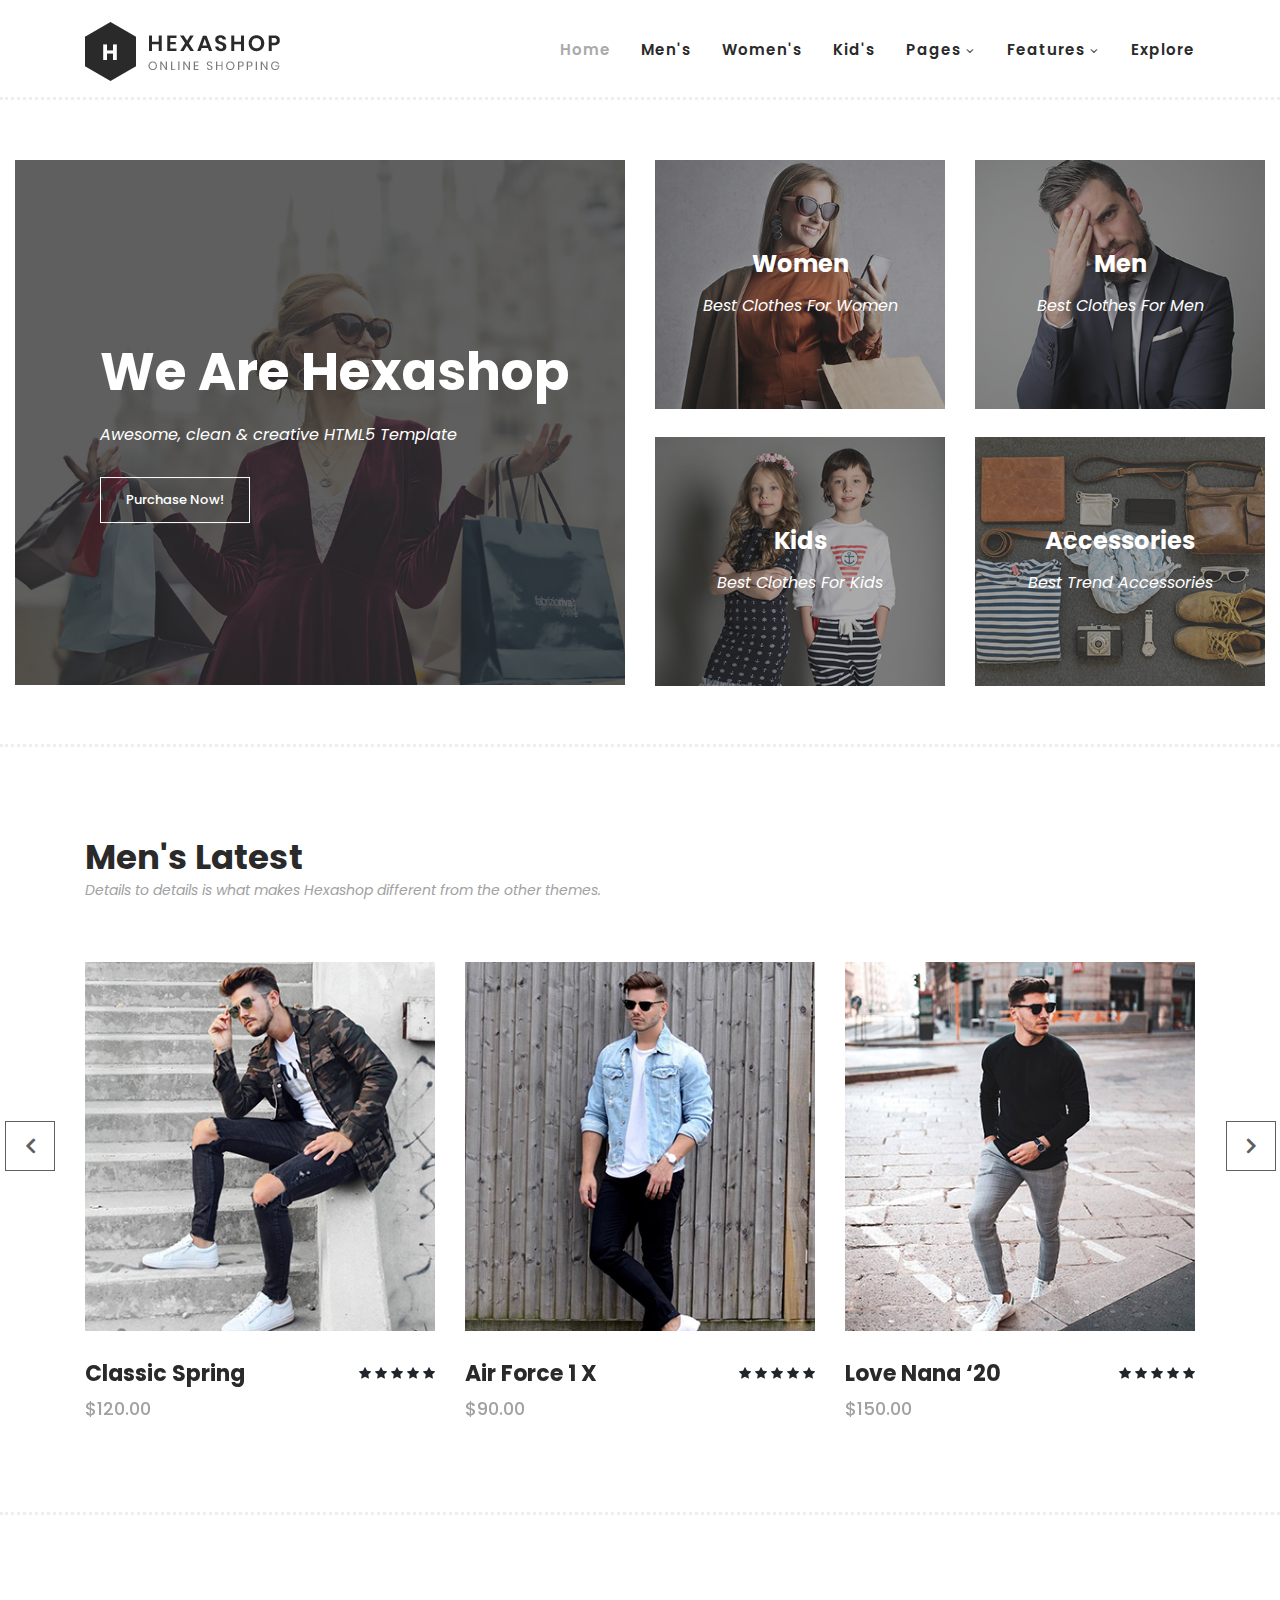
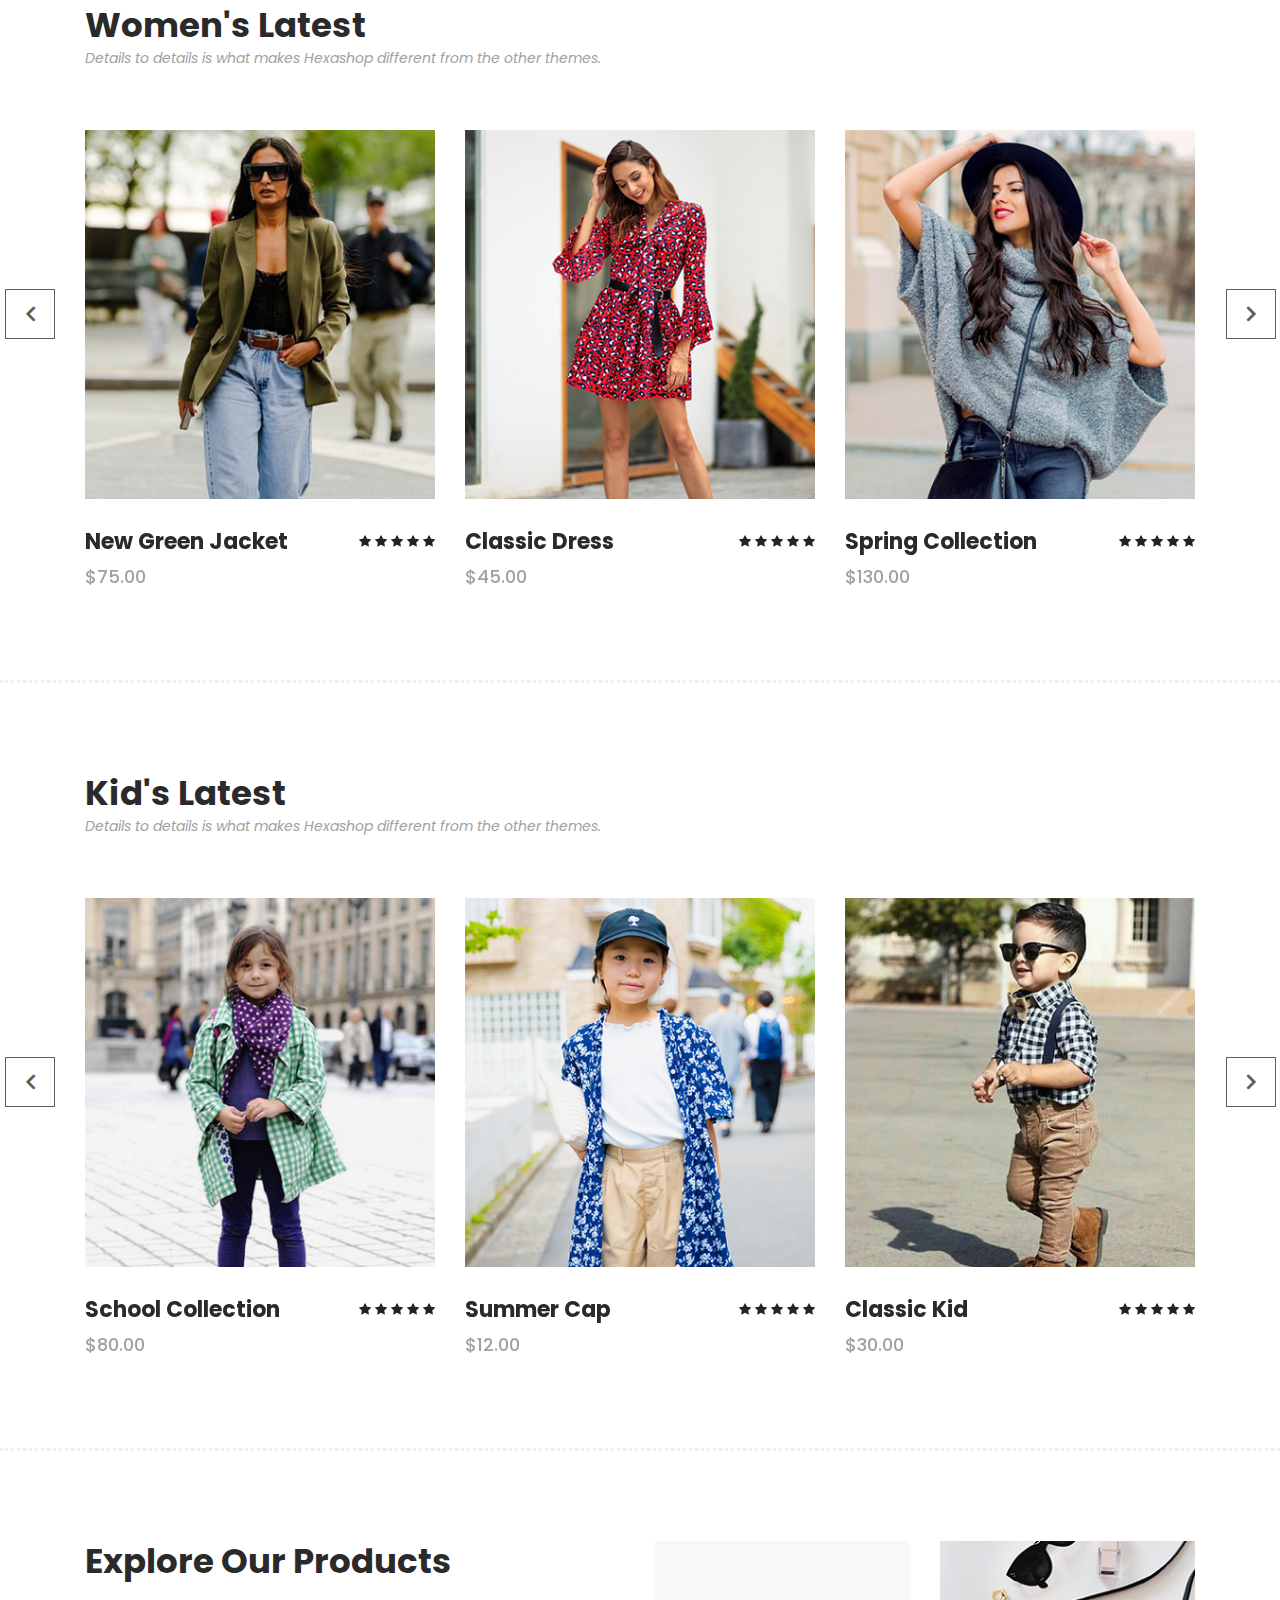
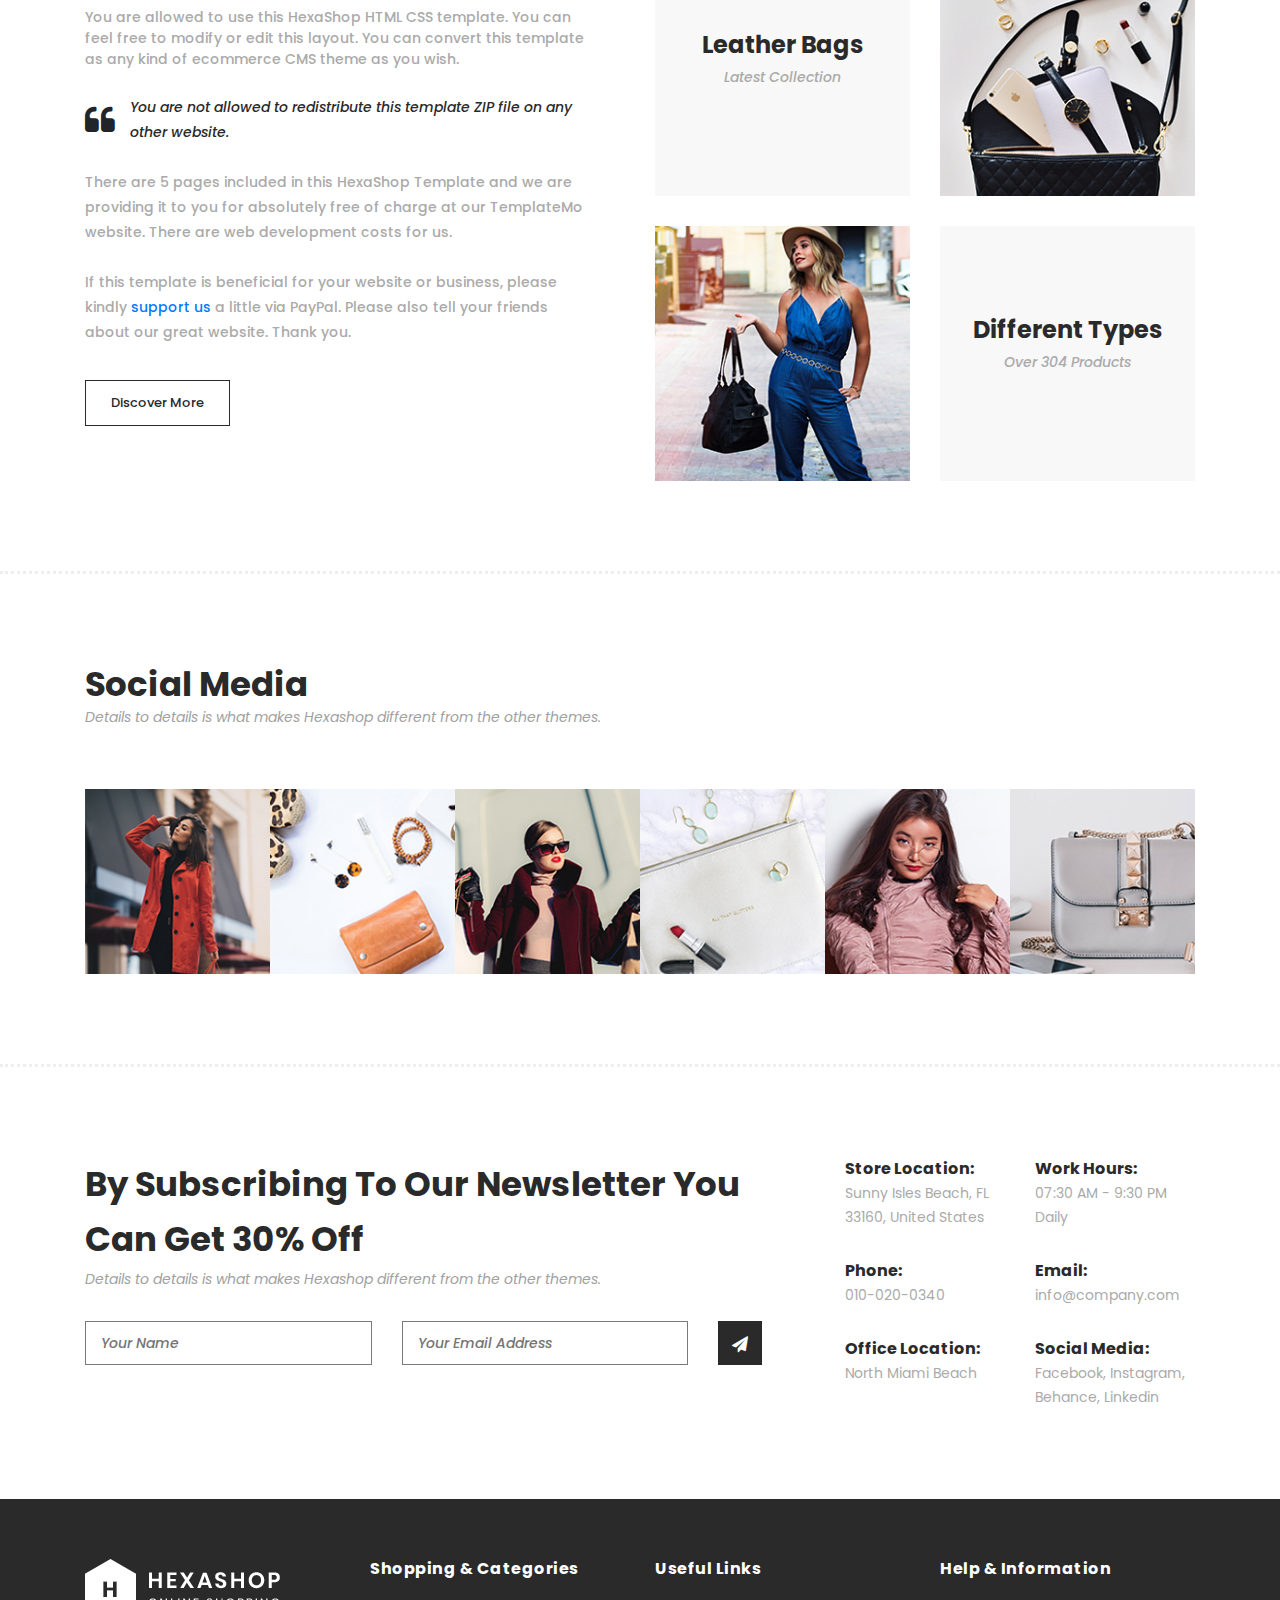
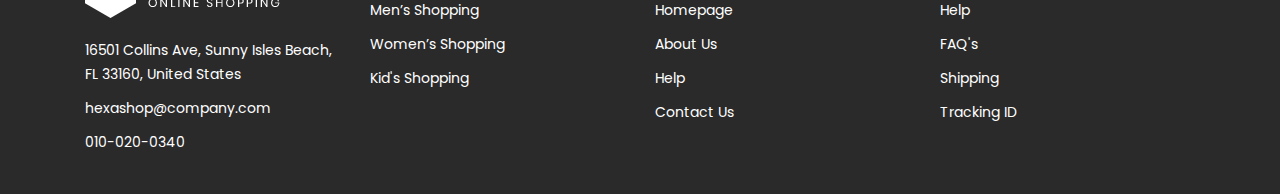
<file: hexashop/index.html>
<!DOCTYPE html>
<html lang="en">

  <head>

    <meta charset="utf-8">
    <meta name="viewport" content="width=device-width, initial-scale=1, shrink-to-fit=no">
    <meta name="description" content="">
    <meta name="author" content="">
    <link href="https://fonts.googleapis.com/css?family=Poppins:100,200,300,400,500,600,700,800,900&display=swap" rel="stylesheet">

    <title>Hexashop Ecommerce HTML CSS Template</title>


    <!-- Additional CSS Files -->
    <link rel="stylesheet" type="text/css" href="assets/css/bootstrap.min.css">

    <link rel="stylesheet" type="text/css" href="assets/css/font-awesome.css">

    <link rel="stylesheet" href="assets/css/templatemo-hexashop.css">

    <link rel="stylesheet" href="assets/css/owl-carousel.css">

    <link rel="stylesheet" href="assets/css/lightbox.css">
<!--

TemplateMo 571 Hexashop

https://templatemo.com/tm-571-hexashop

-->
    </head>
    
    <body>
    
    <!-- ***** Preloader Start ***** -->
    <div id="preloader">
        <div class="jumper">
            <div></div>
            <div></div>
            <div></div>
        </div>
    </div>  
    <!-- ***** Preloader End ***** -->
    
    
    <!-- ***** Header Area Start ***** -->
    <header class="header-area header-sticky">
        <div class="container">
            <div class="row">
                <div class="col-12">
                    <nav class="main-nav">
                        <!-- ***** Logo Start ***** -->
                        <a href="index.html" class="logo">
                            <img src="assets/images/logo.png">
                        </a>
                        <!-- ***** Logo End ***** -->
                        <!-- ***** Menu Start ***** -->
                        <ul class="nav">
                            <li class="scroll-to-section"><a href="#top" class="active">Home</a></li>
                            <li class="scroll-to-section"><a href="#men">Men's</a></li>
                            <li class="scroll-to-section"><a href="#women">Women's</a></li>
                            <li class="scroll-to-section"><a href="#kids">Kid's</a></li>
                            <li class="submenu">
                                <a href="javascript:;">Pages</a>
                                <ul>
                                    <li><a href="about.html">About Us</a></li>
                                    <li><a href="products.html">Products</a></li>
                                    <li><a href="single-product.html">Single Product</a></li>
                                    <li><a href="contact.html">Contact Us</a></li>
                                </ul>
                            </li>
                            <li class="submenu">
                                <a href="javascript:;">Features</a>
                                <ul>
                                    <li><a href="#">Features Page 1</a></li>
                                    <li><a href="#">Features Page 2</a></li>
                                    <li><a href="#">Features Page 3</a></li>
                                    <li><a rel="nofollow" href="https://templatemo.com/page/4" target="_blank">Template Page 4</a></li>
                                </ul>
                            </li>
                            <li class="scroll-to-section"><a href="#explore">Explore</a></li>
                        </ul>        
                        <a class='menu-trigger'>
                            <span>Menu</span>
                        </a>
                        <!-- ***** Menu End ***** -->
                    </nav>
                </div>
            </div>
        </div>
    </header>
    <!-- ***** Header Area End ***** -->

    <!-- ***** Main Banner Area Start ***** -->
    <div class="main-banner" id="top">
        <div class="container-fluid">
            <div class="row">
                <div class="col-lg-6">
                    <div class="left-content">
                        <div class="thumb">
                            <div class="inner-content">
                                <h4>We Are Hexashop</h4>
                                <span>Awesome, clean &amp; creative HTML5 Template</span>
                                <div class="main-border-button">
                                    <a href="#">Purchase Now!</a>
                                </div>
                            </div>
                            <img src="assets/images/left-banner-image.jpg" alt="">
                        </div>
                    </div>
                </div>
                <div class="col-lg-6">
                    <div class="right-content">
                        <div class="row">
                            <div class="col-lg-6">
                                <div class="right-first-image">
                                    <div class="thumb">
                                        <div class="inner-content">
                                            <h4>Women</h4>
                                            <span>Best Clothes For Women</span>
                                        </div>
                                        <div class="hover-content">
                                            <div class="inner">
                                                <h4>Women</h4>
                                                <p>Lorem ipsum dolor sit amet, conservisii ctetur adipiscing elit incid.</p>
                                                <div class="main-border-button">
                                                    <a href="#">Discover More</a>
                                                </div>
                                            </div>
                                        </div>
                                        <img src="assets/images/baner-right-image-01.jpg">
                                    </div>
                                </div>
                            </div>
                            <div class="col-lg-6">
                                <div class="right-first-image">
                                    <div class="thumb">
                                        <div class="inner-content">
                                            <h4>Men</h4>
                                            <span>Best Clothes For Men</span>
                                        </div>
                                        <div class="hover-content">
                                            <div class="inner">
                                                <h4>Men</h4>
                                                <p>Lorem ipsum dolor sit amet, conservisii ctetur adipiscing elit incid.</p>
                                                <div class="main-border-button">
                                                    <a href="#">Discover More</a>
                                                </div>
                                            </div>
                                        </div>
                                        <img src="assets/images/baner-right-image-02.jpg">
                                    </div>
                                </div>
                            </div>
                            <div class="col-lg-6">
                                <div class="right-first-image">
                                    <div class="thumb">
                                        <div class="inner-content">
                                            <h4>Kids</h4>
                                            <span>Best Clothes For Kids</span>
                                        </div>
                                        <div class="hover-content">
                                            <div class="inner">
                                                <h4>Kids</h4>
                                                <p>Lorem ipsum dolor sit amet, conservisii ctetur adipiscing elit incid.</p>
                                                <div class="main-border-button">
                                                    <a href="#">Discover More</a>
                                                </div>
                                            </div>
                                        </div>
                                        <img src="assets/images/baner-right-image-03.jpg">
                                    </div>
                                </div>
                            </div>
                            <div class="col-lg-6">
                                <div class="right-first-image">
                                    <div class="thumb">
                                        <div class="inner-content">
                                            <h4>Accessories</h4>
                                            <span>Best Trend Accessories</span>
                                        </div>
                                        <div class="hover-content">
                                            <div class="inner">
                                                <h4>Accessories</h4>
                                                <p>Lorem ipsum dolor sit amet, conservisii ctetur adipiscing elit incid.</p>
                                                <div class="main-border-button">
                                                    <a href="#">Discover More</a>
                                                </div>
                                            </div>
                                        </div>
                                        <img src="assets/images/baner-right-image-04.jpg">
                                    </div>
                                </div>
                            </div>
                        </div>
                    </div>
                </div>
            </div>
        </div>
    </div>
    <!-- ***** Main Banner Area End ***** -->

    <!-- ***** Men Area Starts ***** -->
    <section class="section" id="men">
        <div class="container">
            <div class="row">
                <div class="col-lg-6">
                    <div class="section-heading">
                        <h2>Men's Latest</h2>
                        <span>Details to details is what makes Hexashop different from the other themes.</span>
                    </div>
                </div>
            </div>
        </div>
        <div class="container">
            <div class="row">
                <div class="col-lg-12">
                    <div class="men-item-carousel">
                        <div class="owl-men-item owl-carousel">
                            <div class="item">
                                <div class="thumb">
                                    <div class="hover-content">
                                        <ul>
                                            <li><a href="single-product.html"><i class="fa fa-eye"></i></a></li>
                                            <li><a href="single-product.html"><i class="fa fa-star"></i></a></li>
                                            <li><a href="single-product.html"><i class="fa fa-shopping-cart"></i></a></li>
                                        </ul>
                                    </div>
                                    <img src="assets/images/men-01.jpg" alt="">
                                </div>
                                <div class="down-content">
                                    <h4>Classic Spring</h4>
                                    <span>$120.00</span>
                                    <ul class="stars">
                                        <li><i class="fa fa-star"></i></li>
                                        <li><i class="fa fa-star"></i></li>
                                        <li><i class="fa fa-star"></i></li>
                                        <li><i class="fa fa-star"></i></li>
                                        <li><i class="fa fa-star"></i></li>
                                    </ul>
                                </div>
                            </div>
                            <div class="item">
                                <div class="thumb">
                                    <div class="hover-content">
                                        <ul>
                                            <li><a href="single-product.html"><i class="fa fa-eye"></i></a></li>
                                            <li><a href="single-product.html"><i class="fa fa-star"></i></a></li>
                                            <li><a href="single-product.html"><i class="fa fa-shopping-cart"></i></a></li>
                                        </ul>
                                    </div>
                                    <img src="assets/images/men-02.jpg" alt="">
                                </div>
                                <div class="down-content">
                                    <h4>Air Force 1 X</h4>
                                    <span>$90.00</span>
                                    <ul class="stars">
                                        <li><i class="fa fa-star"></i></li>
                                        <li><i class="fa fa-star"></i></li>
                                        <li><i class="fa fa-star"></i></li>
                                        <li><i class="fa fa-star"></i></li>
                                        <li><i class="fa fa-star"></i></li>
                                    </ul>
                                </div>
                            </div>
                            <div class="item">
                                <div class="thumb">
                                    <div class="hover-content">
                                        <ul>
                                            <li><a href="single-product.html"><i class="fa fa-eye"></i></a></li>
                                            <li><a href="single-product.html"><i class="fa fa-star"></i></a></li>
                                            <li><a href="single-product.html"><i class="fa fa-shopping-cart"></i></a></li>
                                        </ul>
                                    </div>
                                    <img src="assets/images/men-03.jpg" alt="">
                                </div>
                                <div class="down-content">
                                    <h4>Love Nana ‘20</h4>
                                    <span>$150.00</span>
                                    <ul class="stars">
                                        <li><i class="fa fa-star"></i></li>
                                        <li><i class="fa fa-star"></i></li>
                                        <li><i class="fa fa-star"></i></li>
                                        <li><i class="fa fa-star"></i></li>
                                        <li><i class="fa fa-star"></i></li>
                                    </ul>
                                </div>
                            </div>
                            <div class="item">
                                <div class="thumb">
                                    <div class="hover-content">
                                        <ul>
                                            <li><a href="single-product.html"><i class="fa fa-eye"></i></a></li>
                                            <li><a href="single-product.html"><i class="fa fa-star"></i></a></li>
                                            <li><a href="single-product.html"><i class="fa fa-shopping-cart"></i></a></li>
                                        </ul>
                                    </div>
                                    <img src="assets/images/men-01.jpg" alt="">
                                </div>
                                <div class="down-content">
                                    <h4>Classic Spring</h4>
                                    <span>$120.00</span>
                                    <ul class="stars">
                                        <li><i class="fa fa-star"></i></li>
                                        <li><i class="fa fa-star"></i></li>
                                        <li><i class="fa fa-star"></i></li>
                                        <li><i class="fa fa-star"></i></li>
                                        <li><i class="fa fa-star"></i></li>
                                    </ul>
                                </div>
                            </div>
                        </div>
                    </div>
                </div>
            </div>
        </div>
    </section>
    <!-- ***** Men Area Ends ***** -->

    <!-- ***** Women Area Starts ***** -->
    <section class="section" id="women">
        <div class="container">
            <div class="row">
                <div class="col-lg-6">
                    <div class="section-heading">
                        <h2>Women's Latest</h2>
                        <span>Details to details is what makes Hexashop different from the other themes.</span>
                    </div>
                </div>
            </div>
        </div>
        <div class="container">
            <div class="row">
                <div class="col-lg-12">
                    <div class="women-item-carousel">
                        <div class="owl-women-item owl-carousel">
                            <div class="item">
                                <div class="thumb">
                                    <div class="hover-content">
                                        <ul>
                                            <li><a href="single-product.html"><i class="fa fa-eye"></i></a></li>
                                            <li><a href="single-product.html"><i class="fa fa-star"></i></a></li>
                                            <li><a href="single-product.html"><i class="fa fa-shopping-cart"></i></a></li>
                                        </ul>
                                    </div>
                                    <img src="assets/images/women-01.jpg" alt="">
                                </div>
                                <div class="down-content">
                                    <h4>New Green Jacket</h4>
                                    <span>$75.00</span>
                                    <ul class="stars">
                                        <li><i class="fa fa-star"></i></li>
                                        <li><i class="fa fa-star"></i></li>
                                        <li><i class="fa fa-star"></i></li>
                                        <li><i class="fa fa-star"></i></li>
                                        <li><i class="fa fa-star"></i></li>
                                    </ul>
                                </div>
                            </div>
                            <div class="item">
                                <div class="thumb">
                                    <div class="hover-content">
                                        <ul>
                                            <li><a href="single-product.html"><i class="fa fa-eye"></i></a></li>
                                            <li><a href="single-product.html"><i class="fa fa-star"></i></a></li>
                                            <li><a href="single-product.html"><i class="fa fa-shopping-cart"></i></a></li>
                                        </ul>
                                    </div>
                                    <img src="assets/images/women-02.jpg" alt="">
                                </div>
                                <div class="down-content">
                                    <h4>Classic Dress</h4>
                                    <span>$45.00</span>
                                    <ul class="stars">
                                        <li><i class="fa fa-star"></i></li>
                                        <li><i class="fa fa-star"></i></li>
                                        <li><i class="fa fa-star"></i></li>
                                        <li><i class="fa fa-star"></i></li>
                                        <li><i class="fa fa-star"></i></li>
                                    </ul>
                                </div>
                            </div>
                            <div class="item">
                                <div class="thumb">
                                    <div class="hover-content">
                                        <ul>
                                            <li><a href="single-product.html"><i class="fa fa-eye"></i></a></li>
                                            <li><a href="single-product.html"><i class="fa fa-star"></i></a></li>
                                            <li><a href="single-product.html"><i class="fa fa-shopping-cart"></i></a></li>
                                        </ul>
                                    </div>
                                    <img src="assets/images/women-03.jpg" alt="">
                                </div>
                                <div class="down-content">
                                    <h4>Spring Collection</h4>
                                    <span>$130.00</span>
                                    <ul class="stars">
                                        <li><i class="fa fa-star"></i></li>
                                        <li><i class="fa fa-star"></i></li>
                                        <li><i class="fa fa-star"></i></li>
                                        <li><i class="fa fa-star"></i></li>
                                        <li><i class="fa fa-star"></i></li>
                                    </ul>
                                </div>
                            </div>
                            <div class="item">
                                <div class="thumb">
                                    <div class="hover-content">
                                        <ul>
                                            <li><a href="single-product.html"><i class="fa fa-eye"></i></a></li>
                                            <li><a href="single-product.html"><i class="fa fa-star"></i></a></li>
                                            <li><a href="single-product.html"><i class="fa fa-shopping-cart"></i></a></li>
                                        </ul>
                                    </div>
                                    <img src="assets/images/women-01.jpg" alt="">
                                </div>
                                <div class="down-content">
                                    <h4>Classic Spring</h4>
                                    <span>$120.00</span>
                                    <ul class="stars">
                                        <li><i class="fa fa-star"></i></li>
                                        <li><i class="fa fa-star"></i></li>
                                        <li><i class="fa fa-star"></i></li>
                                        <li><i class="fa fa-star"></i></li>
                                        <li><i class="fa fa-star"></i></li>
                                    </ul>
                                </div>
                            </div>
                        </div>
                    </div>
                </div>
            </div>
        </div>
    </section>
    <!-- ***** Women Area Ends ***** -->

    <!-- ***** Kids Area Starts ***** -->
    <section class="section" id="kids">
        <div class="container">
            <div class="row">
                <div class="col-lg-6">
                    <div class="section-heading">
                        <h2>Kid's Latest</h2>
                        <span>Details to details is what makes Hexashop different from the other themes.</span>
                    </div>
                </div>
            </div>
        </div>
        <div class="container">
            <div class="row">
                <div class="col-lg-12">
                    <div class="kid-item-carousel">
                        <div class="owl-kid-item owl-carousel">
                            <div class="item">
                                <div class="thumb">
                                    <div class="hover-content">
                                        <ul>
                                            <li><a href="single-product.html"><i class="fa fa-eye"></i></a></li>
                                            <li><a href="single-product.html"><i class="fa fa-star"></i></a></li>
                                            <li><a href="single-product.html"><i class="fa fa-shopping-cart"></i></a></li>
                                        </ul>
                                    </div>
                                    <img src="assets/images/kid-01.jpg" alt="">
                                </div>
                                <div class="down-content">
                                    <h4>School Collection</h4>
                                    <span>$80.00</span>
                                    <ul class="stars">
                                        <li><i class="fa fa-star"></i></li>
                                        <li><i class="fa fa-star"></i></li>
                                        <li><i class="fa fa-star"></i></li>
                                        <li><i class="fa fa-star"></i></li>
                                        <li><i class="fa fa-star"></i></li>
                                    </ul>
                                </div>
                            </div>
                            <div class="item">
                                <div class="thumb">
                                    <div class="hover-content">
                                        <ul>
                                            <li><a href="single-product.html"><i class="fa fa-eye"></i></a></li>
                                            <li><a href="single-product.html"><i class="fa fa-star"></i></a></li>
                                            <li><a href="single-product.html"><i class="fa fa-shopping-cart"></i></a></li>
                                        </ul>
                                    </div>
                                    <img src="assets/images/kid-02.jpg" alt="">
                                </div>
                                <div class="down-content">
                                    <h4>Summer Cap</h4>
                                    <span>$12.00</span>
                                    <ul class="stars">
                                        <li><i class="fa fa-star"></i></li>
                                        <li><i class="fa fa-star"></i></li>
                                        <li><i class="fa fa-star"></i></li>
                                        <li><i class="fa fa-star"></i></li>
                                        <li><i class="fa fa-star"></i></li>
                                    </ul>
                                </div>
                            </div>
                            <div class="item">
                                <div class="thumb">
                                    <div class="hover-content">
                                        <ul>
                                            <li><a href="single-product.html"><i class="fa fa-eye"></i></a></li>
                                            <li><a href="single-product.html"><i class="fa fa-star"></i></a></li>
                                            <li><a href="single-product.html"><i class="fa fa-shopping-cart"></i></a></li>
                                        </ul>
                                    </div>
                                    <img src="assets/images/kid-03.jpg" alt="">
                                </div>
                                <div class="down-content">
                                    <h4>Classic Kid</h4>
                                    <span>$30.00</span>
                                    <ul class="stars">
                                        <li><i class="fa fa-star"></i></li>
                                        <li><i class="fa fa-star"></i></li>
                                        <li><i class="fa fa-star"></i></li>
                                        <li><i class="fa fa-star"></i></li>
                                        <li><i class="fa fa-star"></i></li>
                                    </ul>
                                </div>
                            </div>
                            <div class="item">
                                <div class="thumb">
                                    <div class="hover-content">
                                        <ul>
                                            <li><a href="single-product.html"><i class="fa fa-eye"></i></a></li>
                                            <li><a href="single-product.html"><i class="fa fa-star"></i></a></li>
                                            <li><a href="single-product.html"><i class="fa fa-shopping-cart"></i></a></li>
                                        </ul>
                                    </div>
                                    <img src="assets/images/kid-01.jpg" alt="">
                                </div>
                                <div class="down-content">
                                    <h4>Classic Spring</h4>
                                    <span>$120.00</span>
                                    <ul class="stars">
                                        <li><i class="fa fa-star"></i></li>
                                        <li><i class="fa fa-star"></i></li>
                                        <li><i class="fa fa-star"></i></li>
                                        <li><i class="fa fa-star"></i></li>
                                        <li><i class="fa fa-star"></i></li>
                                    </ul>
                                </div>
                            </div>
                        </div>
                    </div>
                </div>
            </div>
        </div>
    </section>
    <!-- ***** Kids Area Ends ***** -->

    <!-- ***** Explore Area Starts ***** -->
    <section class="section" id="explore">
        <div class="container">
            <div class="row">
                <div class="col-lg-6">
                    <div class="left-content">
                        <h2>Explore Our Products</h2>
                        <span>You are allowed to use this HexaShop HTML CSS template. You can feel free to modify or edit this layout. You can convert this template as any kind of ecommerce CMS theme as you wish.</span>
                        <div class="quote">
                            <i class="fa fa-quote-left"></i><p>You are not allowed to redistribute this template ZIP file on any other website.</p>
                        </div>
                        <p>There are 5 pages included in this HexaShop Template and we are providing it to you for absolutely free of charge at our TemplateMo website. There are web development costs for us.</p>
                        <p>If this template is beneficial for your website or business, please kindly <a rel="nofollow" href="https://paypal.me/templatemo" target="_blank">support us</a> a little via PayPal. Please also tell your friends about our great website. Thank you.</p>
                        <div class="main-border-button">
                            <a href="products.html">Discover More</a>
                        </div>
                    </div>
                </div>
                <div class="col-lg-6">
                    <div class="right-content">
                        <div class="row">
                            <div class="col-lg-6">
                                <div class="leather">
                                    <h4>Leather Bags</h4>
                                    <span>Latest Collection</span>
                                </div>
                            </div>
                            <div class="col-lg-6">
                                <div class="first-image">
                                    <img src="assets/images/explore-image-01.jpg" alt="">
                                </div>
                            </div>
                            <div class="col-lg-6">
                                <div class="second-image">
                                    <img src="assets/images/explore-image-02.jpg" alt="">
                                </div>
                            </div>
                            <div class="col-lg-6">
                                <div class="types">
                                    <h4>Different Types</h4>
                                    <span>Over 304 Products</span>
                                </div>
                            </div>
                        </div>
                    </div>
                </div>
            </div>
        </div>
    </section>
    <!-- ***** Explore Area Ends ***** -->

    <!-- ***** Social Area Starts ***** -->
    <section class="section" id="social">
        <div class="container">
            <div class="row">
                <div class="col-lg-12">
                    <div class="section-heading">
                        <h2>Social Media</h2>
                        <span>Details to details is what makes Hexashop different from the other themes.</span>
                    </div>
                </div>
            </div>
        </div>
        <div class="container">
            <div class="row images">
                <div class="col-2">
                    <div class="thumb">
                        <div class="icon">
                            <a href="http://instagram.com">
                                <h6>Fashion</h6>
                                <i class="fa fa-instagram"></i>
                            </a>
                        </div>
                        <img src="assets/images/instagram-01.jpg" alt="">
                    </div>
                </div>
                <div class="col-2">
                    <div class="thumb">
                        <div class="icon">
                            <a href="http://instagram.com">
                                <h6>New</h6>
                                <i class="fa fa-instagram"></i>
                            </a>
                        </div>
                        <img src="assets/images/instagram-02.jpg" alt="">
                    </div>
                </div>
                <div class="col-2">
                    <div class="thumb">
                        <div class="icon">
                            <a href="http://instagram.com">
                                <h6>Brand</h6>
                                <i class="fa fa-instagram"></i>
                            </a>
                        </div>
                        <img src="assets/images/instagram-03.jpg" alt="">
                    </div>
                </div>
                <div class="col-2">
                    <div class="thumb">
                        <div class="icon">
                            <a href="http://instagram.com">
                                <h6>Makeup</h6>
                                <i class="fa fa-instagram"></i>
                            </a>
                        </div>
                        <img src="assets/images/instagram-04.jpg" alt="">
                    </div>
                </div>
                <div class="col-2">
                    <div class="thumb">
                        <div class="icon">
                            <a href="http://instagram.com">
                                <h6>Leather</h6>
                                <i class="fa fa-instagram"></i>
                            </a>
                        </div>
                        <img src="assets/images/instagram-05.jpg" alt="">
                    </div>
                </div>
                <div class="col-2">
                    <div class="thumb">
                        <div class="icon">
                            <a href="http://instagram.com">
                                <h6>Bag</h6>
                                <i class="fa fa-instagram"></i>
                            </a>
                        </div>
                        <img src="assets/images/instagram-06.jpg" alt="">
                    </div>
                </div>
            </div>
        </div>
    </section>
    <!-- ***** Social Area Ends ***** -->

    <!-- ***** Subscribe Area Starts ***** -->
    <div class="subscribe">
        <div class="container">
            <div class="row">
                <div class="col-lg-8">
                    <div class="section-heading">
                        <h2>By Subscribing To Our Newsletter You Can Get 30% Off</h2>
                        <span>Details to details is what makes Hexashop different from the other themes.</span>
                    </div>
                    <form id="subscribe" action="" method="get">
                        <div class="row">
                          <div class="col-lg-5">
                            <fieldset>
                              <input name="name" type="text" id="name" placeholder="Your Name" required="">
                            </fieldset>
                          </div>
                          <div class="col-lg-5">
                            <fieldset>
                              <input name="email" type="text" id="email" pattern="[^ @]*@[^ @]*" placeholder="Your Email Address" required="">
                            </fieldset>
                          </div>
                          <div class="col-lg-2">
                            <fieldset>
                              <button type="submit" id="form-submit" class="main-dark-button"><i class="fa fa-paper-plane"></i></button>
                            </fieldset>
                          </div>
                        </div>
                    </form>
                </div>
                <div class="col-lg-4">
                    <div class="row">
                        <div class="col-6">
                            <ul>
                                <li>Store Location:<br><span>Sunny Isles Beach, FL 33160, United States</span></li>
                                <li>Phone:<br><span>010-020-0340</span></li>
                                <li>Office Location:<br><span>North Miami Beach</span></li>
                            </ul>
                        </div>
                        <div class="col-6">
                            <ul>
                                <li>Work Hours:<br><span>07:30 AM - 9:30 PM Daily</span></li>
                                <li>Email:<br><span>info@company.com</span></li>
                                <li>Social Media:<br><span><a href="#">Facebook</a>, <a href="#">Instagram</a>, <a href="#">Behance</a>, <a href="#">Linkedin</a></span></li>
                            </ul>
                        </div>
                    </div>
                </div>
            </div>
        </div>
    </div>
    <!-- ***** Subscribe Area Ends ***** -->
    
    <!-- ***** Footer Start ***** -->
    <footer>
        <div class="container">
            <div class="row">
                <div class="col-lg-3">
                    <div class="first-item">
                        <div class="logo">
                            <img src="assets/images/white-logo.png" alt="hexashop ecommerce templatemo">
                        </div>
                        <ul>
                            <li><a href="#">16501 Collins Ave, Sunny Isles Beach, FL 33160, United States</a></li>
                            <li><a href="#">hexashop@company.com</a></li>
                            <li><a href="#">010-020-0340</a></li>
                        </ul>
                    </div>
                </div>
                <div class="col-lg-3">
                    <h4>Shopping &amp; Categories</h4>
                    <ul>
                        <li><a href="#">Men’s Shopping</a></li>
                        <li><a href="#">Women’s Shopping</a></li>
                        <li><a href="#">Kid's Shopping</a></li>
                    </ul>
                </div>
                <div class="col-lg-3">
                    <h4>Useful Links</h4>
                    <ul>
                        <li><a href="#">Homepage</a></li>
                        <li><a href="#">About Us</a></li>
                        <li><a href="#">Help</a></li>
                        <li><a href="#">Contact Us</a></li>
                    </ul>
                </div>
                <div class="col-lg-3">
                    <h4>Help &amp; Information</h4>
                    <ul>
                        <li><a href="#">Help</a></li>
                        <li><a href="#">FAQ's</a></li>
                        <li><a href="#">Shipping</a></li>
                        <li><a href="#">Tracking ID</a></li>
                    </ul>
                </div>
            </div>
        </div>
    </footer>
    

    <!-- jQuery -->
    <script src="assets/js/jquery-2.1.0.min.js"></script>

    <!-- Bootstrap -->
    <script src="assets/js/popper.js"></script>
    <script src="assets/js/bootstrap.min.js"></script>

    <!-- Plugins -->
    <script src="assets/js/owl-carousel.js"></script>
    <script src="assets/js/accordions.js"></script>
    <script src="assets/js/datepicker.js"></script>
    <script src="assets/js/scrollreveal.min.js"></script>
    <script src="assets/js/waypoints.min.js"></script>
    <script src="assets/js/jquery.counterup.min.js"></script>
    <script src="assets/js/imgfix.min.js"></script> 
    <script src="assets/js/slick.js"></script> 
    <script src="assets/js/lightbox.js"></script> 
    <script src="assets/js/isotope.js"></script> 
    
    <!-- Global Init -->
    <script src="assets/js/custom.js"></script>

    <script>

        $(function() {
            var selectedClass = "";
            $("p").click(function(){
            selectedClass = $(this).attr("data-rel");
            $("#portfolio").fadeTo(50, 0.1);
                $("#portfolio div").not("."+selectedClass).fadeOut();
            setTimeout(function() {
              $("."+selectedClass).fadeIn();
              $("#portfolio").fadeTo(50, 1);
            }, 500);
                
            });
        });

    </script>

  </body>
</html>
</file>
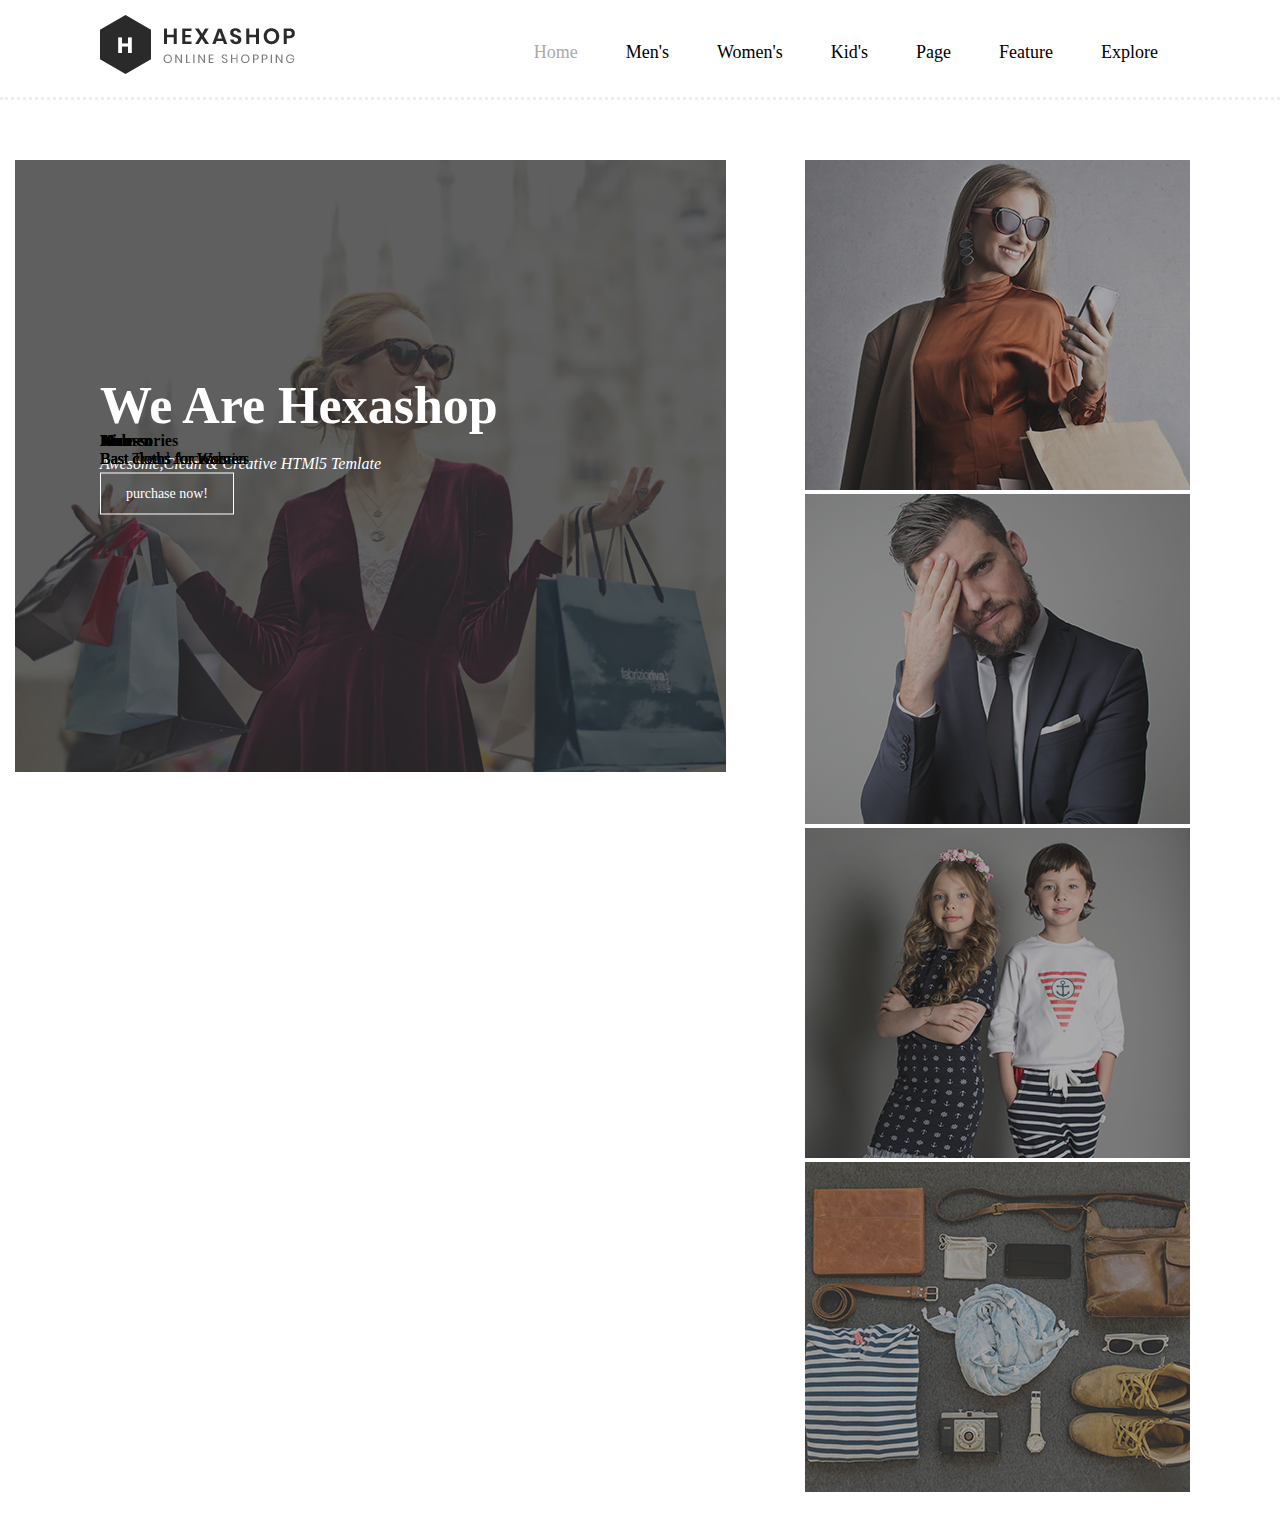
<file: hexashop/assets/images/index.html>
<!DOCTYPE html>
<html lang="en">
<head>
    <meta charset="UTF-8">
    <meta http-equiv="X-UA-Compatible" content="IE=edge">
    <meta name="viewport" content="width=device-width, initial-scale=1.0">
    <title>food bolg</title>
    <link rel="stylesheet" href="style.css">
</head>
<body>
        <!-- Header menu section -->
        <div class="header-skyle">
            <div class="nav">
                <div class="logo">
                    <img src="logo.png" alt="">
                </div>
                    <ul>
                        <li><a href="#" class="active">Home</a></li>
                        <li><a href="#">Men's</a></li>
                        <li><a href="#">Women's</a></li>
                        <li><a href="#">Kid's</a></li>
                        <li><a href="#">Page</a></li>
                        <li><a href="#">Feature</a></li>
                        <li><a href="#">Explore</a></li>
                    </ul>
            </div>
        </div>
              
        <!-- start banner -->
        <div class="main-bannar">
            <div class="container-fluid">
                <div class="left-content">
                    <div class="thumb">
                        <div class="inner-content">
                            <h4>We Are Hexashop</h4>
                             <span>Awesome,Clean & Creative HTMl5 Temlate</span>
                             <div class="main-border-btn">
                                <a href="#">purchase now!</a>
                            </div>
                        </div>
                        <img src="left-banner-image.jpg">
                    </div>
                </div>
                <div class="right-content">
                    <div class="right-first-imge">
                        <div class="thumb">
                            <div class="inner-content">
                                <h4>Women</h4>
                            <span>Bast cloths for Women</span>
                            </div>
                            <img src="baner-right-image-01.jpg">
                        </div>
                    </div>
                    <div class="right-first-imge">
                        <div class="thumb">
                            <div class="inner-content">
                                <h4>Men</h4>
                                    <span>Bast cloths for Women</span>
                            </div>
                            <img src="baner-right-image-02.jpg">
                        </div>
                    </div>
                    <div class="right-first-imge">
                        <div class="thumb">
                            <div class="inner-content">
                                <h4>Kids</h4>
                                        <span>Bast cloths for Kids</span>
                            </div>
                            <img src="baner-right-image-03.jpg">
                        </div>
                    </div>
                        <div class="right-first-imge">
                            <div class="thumb">
                                <div class="inner-content">
                                    <h4>Accessories</h4>
                                <span>Bast Trend Accessories</span>
                                </div>
                                <img src="baner-right-image-04.jpg">
                            </div>
                        </div>
                </div>
            </div>
        </div>
</body>
</html>
</file>
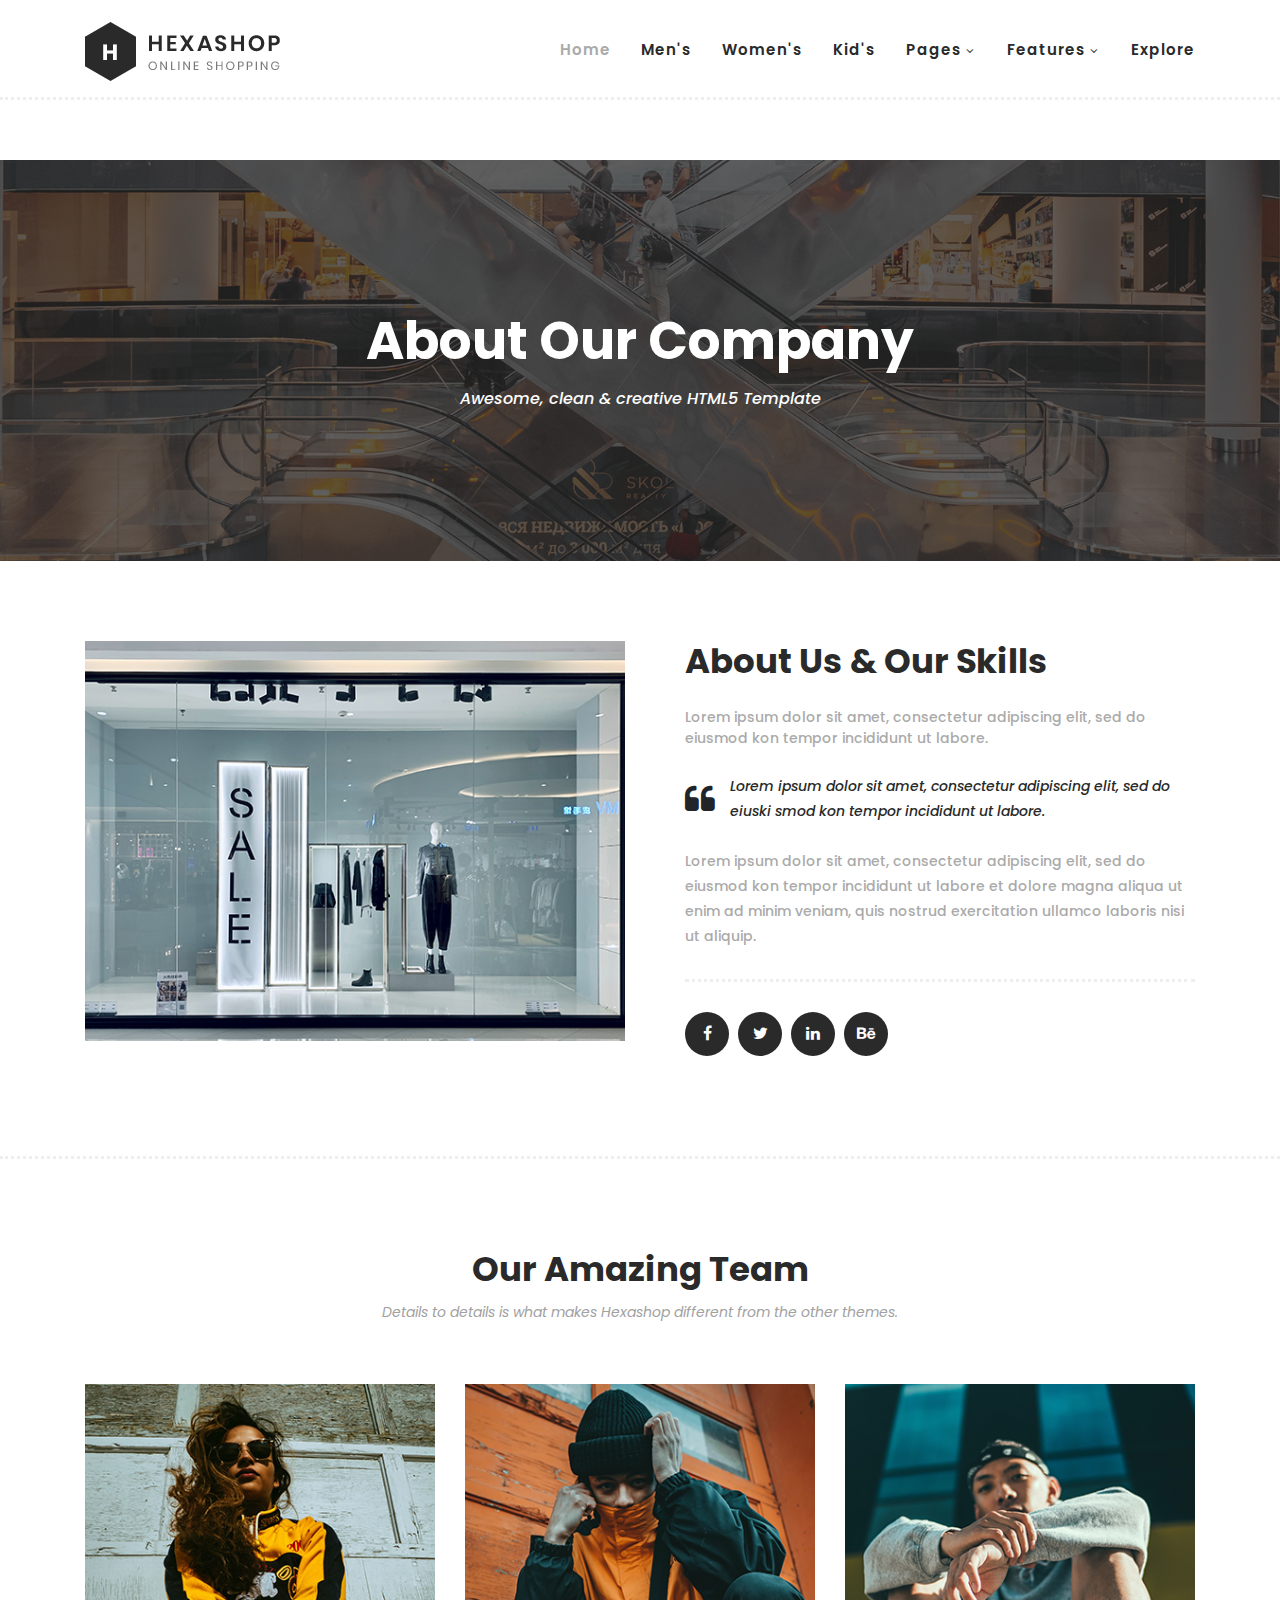
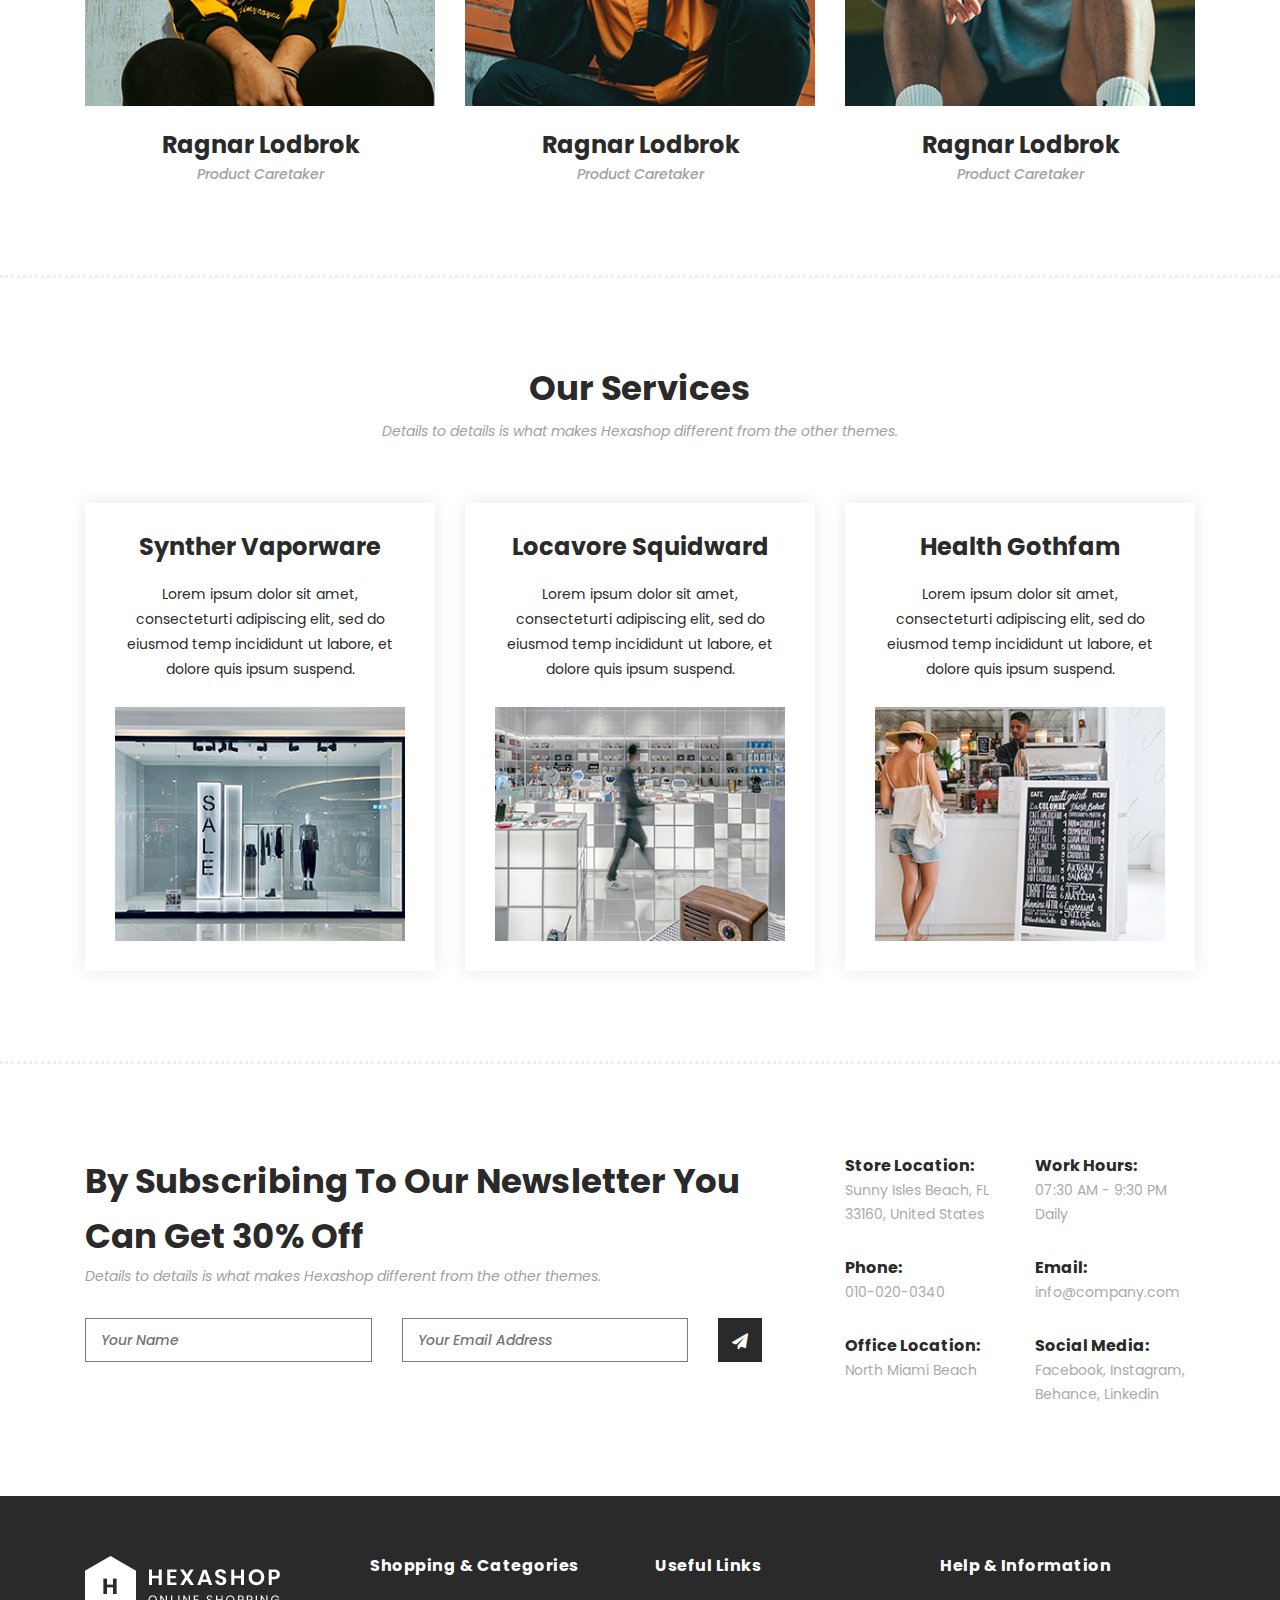
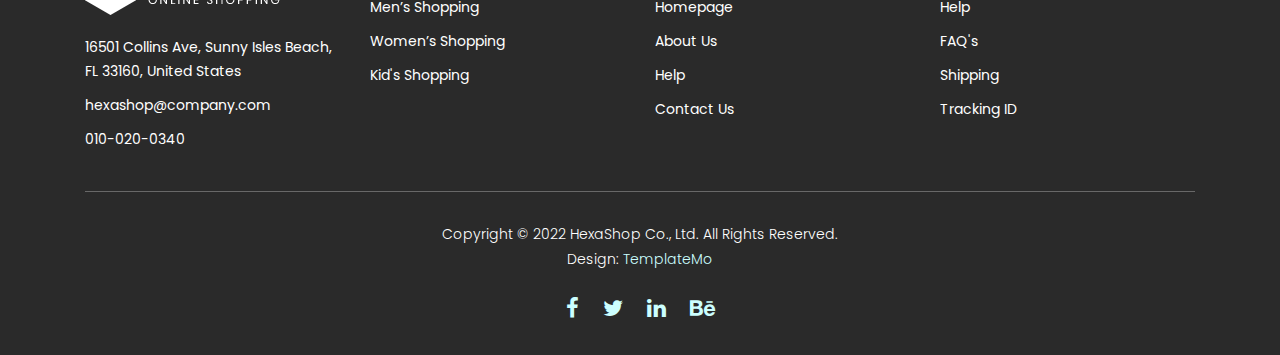
<file: hexashop/about.html>
<!DOCTYPE html>
<html lang="en">

  <head>

    <meta charset="utf-8">
    <meta name="viewport" content="width=device-width, initial-scale=1, shrink-to-fit=no">
    <meta name="description" content="">
    <meta name="author" content="">
    <link href="https://fonts.googleapis.com/css?family=Poppins:100,200,300,400,500,600,700,800,900&display=swap" rel="stylesheet">

    <title>Hexashop - About Page</title>


    <!-- Additional CSS Files -->
    <link rel="stylesheet" type="text/css" href="assets/css/bootstrap.min.css">

    <link rel="stylesheet" type="text/css" href="assets/css/font-awesome.css">

    <link rel="stylesheet" href="assets/css/templatemo-hexashop.css">

    <link rel="stylesheet" href="assets/css/owl-carousel.css">

    <link rel="stylesheet" href="assets/css/lightbox.css">
<!--

TemplateMo 571 Hexashop

https://templatemo.com/tm-571-hexashop

-->
    </head>
    
    <body>
    
    <!-- ***** Preloader Start ***** -->
    <div id="preloader">
        <div class="jumper">
            <div></div>
            <div></div>
            <div></div>
        </div>
    </div>  
    <!-- ***** Preloader End ***** -->
    
    
    <!-- ***** Header Area Start ***** -->
    <header class="header-area header-sticky">
        <div class="container">
            <div class="row">
                <div class="col-12">
                    <nav class="main-nav">
                        <!-- ***** Logo Start ***** -->
                        <a href="index.html" class="logo">
                            <img src="assets/images/logo.png">
                        </a>
                        <!-- ***** Logo End ***** -->
                        <!-- ***** Menu Start ***** -->
                        <ul class="nav">
                            <li class="scroll-to-section"><a href="index.html" class="active">Home</a></li>
                            <li class="scroll-to-section"><a href="index.html">Men's</a></li>
                            <li class="scroll-to-section"><a href="index.html">Women's</a></li>
                            <li class="scroll-to-section"><a href="index.html">Kid's</a></li>
                            <li class="submenu">
                                <a href="javascript:;">Pages</a>
                                <ul>
                                    <li><a href="about.html">About Us</a></li>
                                    <li><a href="products.html">Products</a></li>
                                    <li><a href="single-product.html">Single Product</a></li>
                                    <li><a href="contact.html">Contact Us</a></li>
                                </ul>
                            </li>
                            <li class="submenu">
                                <a href="javascript:;">Features</a>
                                <ul>
                                    <li><a href="#">Features Page 1</a></li>
                                    <li><a href="#">Features Page 2</a></li>
                                    <li><a href="#">Features Page 3</a></li>
                                    <li><a rel="nofollow" href="https://templatemo.com/page/4" target="_blank">Template Page 4</a></li>
                                </ul>
                            </li>
                            <li class="scroll-to-section"><a href="index.html">Explore</a></li>
                        </ul>        
                        <a class='menu-trigger'>
                            <span>Menu</span>
                        </a>
                        <!-- ***** Menu End ***** -->
                    </nav>
                </div>
            </div>
        </div>
    </header>
    <!-- ***** Header Area End ***** -->

    <!-- ***** Main Banner Area Start ***** -->
    <div class="page-heading about-page-heading" id="top">
        <div class="container">
            <div class="row">
                <div class="col-lg-12">
                    <div class="inner-content">
                        <h2>About Our Company</h2>
                        <span>Awesome, clean &amp; creative HTML5 Template</span>
                    </div>
                </div>
            </div>
        </div>
    </div>
    <!-- ***** Main Banner Area End ***** -->

    <!-- ***** About Area Starts ***** -->
    <div class="about-us">
        <div class="container">
            <div class="row">
                <div class="col-lg-6">
                    <div class="left-image">
                        <img src="assets/images/about-left-image.jpg" alt="">
                    </div>
                </div>
                <div class="col-lg-6">
                    <div class="right-content">
                        <h4>About Us &amp; Our Skills</h4>
                        <span>Lorem ipsum dolor sit amet, consectetur adipiscing elit, sed do eiusmod kon tempor incididunt ut labore.</span>
                        <div class="quote">
                            <i class="fa fa-quote-left"></i><p>Lorem ipsum dolor sit amet, consectetur adipiscing elit, sed do eiuski smod kon tempor incididunt ut labore.</p>
                        </div>
                        <p>Lorem ipsum dolor sit amet, consectetur adipiscing elit, sed do eiusmod kon tempor incididunt ut labore et dolore magna aliqua ut enim ad minim veniam, quis nostrud exercitation ullamco laboris nisi ut aliquip.</p>
                        <ul>
                            <li><a href="#"><i class="fa fa-facebook"></i></a></li>
                            <li><a href="#"><i class="fa fa-twitter"></i></a></li>
                            <li><a href="#"><i class="fa fa-linkedin"></i></a></li>
                            <li><a href="#"><i class="fa fa-behance"></i></a></li>
                        </ul>
                    </div>
                </div>
            </div>
        </div>
    </div>
    <!-- ***** About Area Ends ***** -->

    <!-- ***** Our Team Area Starts ***** -->
    <section class="our-team">
        <div class="container">
            <div class="row">
                <div class="col-lg-12">
                    <div class="section-heading">
                        <h2>Our Amazing Team</h2>
                        <span>Details to details is what makes Hexashop different from the other themes.</span>
                    </div>
                </div>
                <div class="col-lg-4">
                    <div class="team-item">
                        <div class="thumb">
                            <div class="hover-effect">
                                <div class="inner-content">
                                    <ul>
                                        <li><a href="#"><i class="fa fa-facebook"></i></a></li>
                                        <li><a href="#"><i class="fa fa-twitter"></i></a></li>
                                        <li><a href="#"><i class="fa fa-linkedin"></i></a></li>
                                        <li><a href="#"><i class="fa fa-behance"></i></a></li>
                                    </ul>
                                </div>
                            </div>
                            <img src="assets/images/team-member-01.jpg">
                        </div>
                        <div class="down-content">
                            <h4>Ragnar Lodbrok</h4>
                            <span>Product Caretaker</span>
                        </div>
                    </div>
                </div>
                <div class="col-lg-4">
                    <div class="team-item">
                        <div class="thumb">
                            <div class="hover-effect">
                                <div class="inner-content">
                                    <ul>
                                        <li><a href="#"><i class="fa fa-facebook"></i></a></li>
                                        <li><a href="#"><i class="fa fa-twitter"></i></a></li>
                                        <li><a href="#"><i class="fa fa-linkedin"></i></a></li>
                                        <li><a href="#"><i class="fa fa-behance"></i></a></li>
                                    </ul>
                                </div>
                            </div>
                            <img src="assets/images/team-member-02.jpg">
                        </div>
                        <div class="down-content">
                            <h4>Ragnar Lodbrok</h4>
                            <span>Product Caretaker</span>
                        </div>
                    </div>
                </div>
                <div class="col-lg-4">
                    <div class="team-item">
                        <div class="thumb">
                            <div class="hover-effect">
                                <div class="inner-content">
                                    <ul>
                                        <li><a href="#"><i class="fa fa-facebook"></i></a></li>
                                        <li><a href="#"><i class="fa fa-twitter"></i></a></li>
                                        <li><a href="#"><i class="fa fa-linkedin"></i></a></li>
                                        <li><a href="#"><i class="fa fa-behance"></i></a></li>
                                    </ul>
                                </div>
                            </div>
                            <img src="assets/images/team-member-03.jpg">
                        </div>
                        <div class="down-content">
                            <h4>Ragnar Lodbrok</h4>
                            <span>Product Caretaker</span>
                        </div>
                    </div>
                </div>
            </div>
        </div>
    </section>
    <!-- ***** Our Team Area Ends ***** -->

    <!-- ***** Services Area Starts ***** -->
    <section class="our-services">
        <div class="container">
            <div class="row">
                <div class="col-lg-12">
                    <div class="section-heading">
                        <h2>Our Services</h2>
                        <span>Details to details is what makes Hexashop different from the other themes.</span>
                    </div>
                </div>
                <div class="col-lg-4">
                    <div class="service-item">
                        <h4>Synther Vaporware</h4>
                        <p>Lorem ipsum dolor sit amet, consecteturti adipiscing elit, sed do eiusmod temp incididunt ut labore, et dolore quis ipsum suspend.</p>
                        <img src="assets/images/service-01.jpg" alt="">
                    </div>
                </div>
                <div class="col-lg-4">
                    <div class="service-item">
                        <h4>Locavore Squidward</h4>
                        <p>Lorem ipsum dolor sit amet, consecteturti adipiscing elit, sed do eiusmod temp incididunt ut labore, et dolore quis ipsum suspend.</p>
                        <img src="assets/images/service-02.jpg" alt="">
                    </div>
                </div>
                <div class="col-lg-4">
                    <div class="service-item">
                        <h4>Health Gothfam</h4>
                        <p>Lorem ipsum dolor sit amet, consecteturti adipiscing elit, sed do eiusmod temp incididunt ut labore, et dolore quis ipsum suspend.</p>
                        <img src="assets/images/service-03.jpg" alt="">
                    </div>
                </div>
            </div>
        </div>
    </section>
    <!-- ***** Services Area Ends ***** -->

    <!-- ***** Subscribe Area Starts ***** -->
    <div class="subscribe">
        <div class="container">
            <div class="row">
                <div class="col-lg-8">
                    <div class="section-heading">
                        <h2>By Subscribing To Our Newsletter You Can Get 30% Off</h2>
                        <span>Details to details is what makes Hexashop different from the other themes.</span>
                    </div>
                    <form id="subscribe" action="" method="get">
                        <div class="row">
                          <div class="col-lg-5">
                            <fieldset>
                              <input name="name" type="text" id="name" placeholder="Your Name" required="">
                            </fieldset>
                          </div>
                          <div class="col-lg-5">
                            <fieldset>
                              <input name="email" type="text" id="email" pattern="[^ @]*@[^ @]*" placeholder="Your Email Address" required="">
                            </fieldset>
                          </div>
                          <div class="col-lg-2">
                            <fieldset>
                              <button type="submit" id="form-submit" class="main-dark-button"><i class="fa fa-paper-plane"></i></button>
                            </fieldset>
                          </div>
                        </div>
                    </form>
                </div>
                <div class="col-lg-4">
                    <div class="row">
                        <div class="col-6">
                            <ul>
                                <li>Store Location:<br><span>Sunny Isles Beach, FL 33160, United States</span></li>
                                <li>Phone:<br><span>010-020-0340</span></li>
                                <li>Office Location:<br><span>North Miami Beach</span></li>
                            </ul>
                        </div>
                        <div class="col-6">
                            <ul>
                                <li>Work Hours:<br><span>07:30 AM - 9:30 PM Daily</span></li>
                                <li>Email:<br><span>info@company.com</span></li>
                                <li>Social Media:<br><span><a href="#">Facebook</a>, <a href="#">Instagram</a>, <a href="#">Behance</a>, <a href="#">Linkedin</a></span></li>
                            </ul>
                        </div>
                    </div>
                </div>
            </div>
        </div>
    </div>
    <!-- ***** Subscribe Area Ends ***** -->

    <!-- ***** Footer Start ***** -->
    <footer>
        <div class="container">
            <div class="row">
                <div class="col-lg-3">
                    <div class="first-item">
                        <div class="logo">
                            <img src="assets/images/white-logo.png" alt="hexashop ecommerce templatemo">
                        </div>
                        <ul>
                            <li><a href="#">16501 Collins Ave, Sunny Isles Beach, FL 33160, United States</a></li>
                            <li><a href="#">hexashop@company.com</a></li>
                            <li><a href="#">010-020-0340</a></li>
                        </ul>
                    </div>
                </div>
                <div class="col-lg-3">
                    <h4>Shopping &amp; Categories</h4>
                    <ul>
                        <li><a href="#">Men’s Shopping</a></li>
                        <li><a href="#">Women’s Shopping</a></li>
                        <li><a href="#">Kid's Shopping</a></li>
                    </ul>
                </div>
                <div class="col-lg-3">
                    <h4>Useful Links</h4>
                    <ul>
                        <li><a href="#">Homepage</a></li>
                        <li><a href="#">About Us</a></li>
                        <li><a href="#">Help</a></li>
                        <li><a href="#">Contact Us</a></li>
                    </ul>
                </div>
                <div class="col-lg-3">
                    <h4>Help &amp; Information</h4>
                    <ul>
                        <li><a href="#">Help</a></li>
                        <li><a href="#">FAQ's</a></li>
                        <li><a href="#">Shipping</a></li>
                        <li><a href="#">Tracking ID</a></li>
                    </ul>
                </div>
                <div class="col-lg-12">
                    <div class="under-footer">
                        <p>Copyright © 2022 HexaShop Co., Ltd. All Rights Reserved. 
                        
                        <br>Design: <a href="https://templatemo.com" target="_parent" title="free css templates">TemplateMo</a></p>
                        <ul>
                            <li><a href="#"><i class="fa fa-facebook"></i></a></li>
                            <li><a href="#"><i class="fa fa-twitter"></i></a></li>
                            <li><a href="#"><i class="fa fa-linkedin"></i></a></li>
                            <li><a href="#"><i class="fa fa-behance"></i></a></li>
                        </ul>
                    </div>
                </div>
            </div>
        </div>
    </footer>
    

    <!-- jQuery -->
    <script src="assets/js/jquery-2.1.0.min.js"></script>

    <!-- Bootstrap -->
    <script src="assets/js/popper.js"></script>
    <script src="assets/js/bootstrap.min.js"></script>

    <!-- Plugins -->
    <script src="assets/js/owl-carousel.js"></script>
    <script src="assets/js/accordions.js"></script>
    <script src="assets/js/datepicker.js"></script>
    <script src="assets/js/scrollreveal.min.js"></script>
    <script src="assets/js/waypoints.min.js"></script>
    <script src="assets/js/jquery.counterup.min.js"></script>
    <script src="assets/js/imgfix.min.js"></script> 
    <script src="assets/js/slick.js"></script> 
    <script src="assets/js/lightbox.js"></script> 
    <script src="assets/js/isotope.js"></script> 
    
    <!-- Global Init -->
    <script src="assets/js/custom.js"></script>

    <script>

        $(function() {
            var selectedClass = "";
            $("p").click(function(){
            selectedClass = $(this).attr("data-rel");
            $("#portfolio").fadeTo(50, 0.1);
                $("#portfolio div").not("."+selectedClass).fadeOut();
            setTimeout(function() {
              $("."+selectedClass).fadeIn();
              $("#portfolio").fadeTo(50, 1);
            }, 500);
                
            });
        });

    </script>

  </body>

</html>
</file>
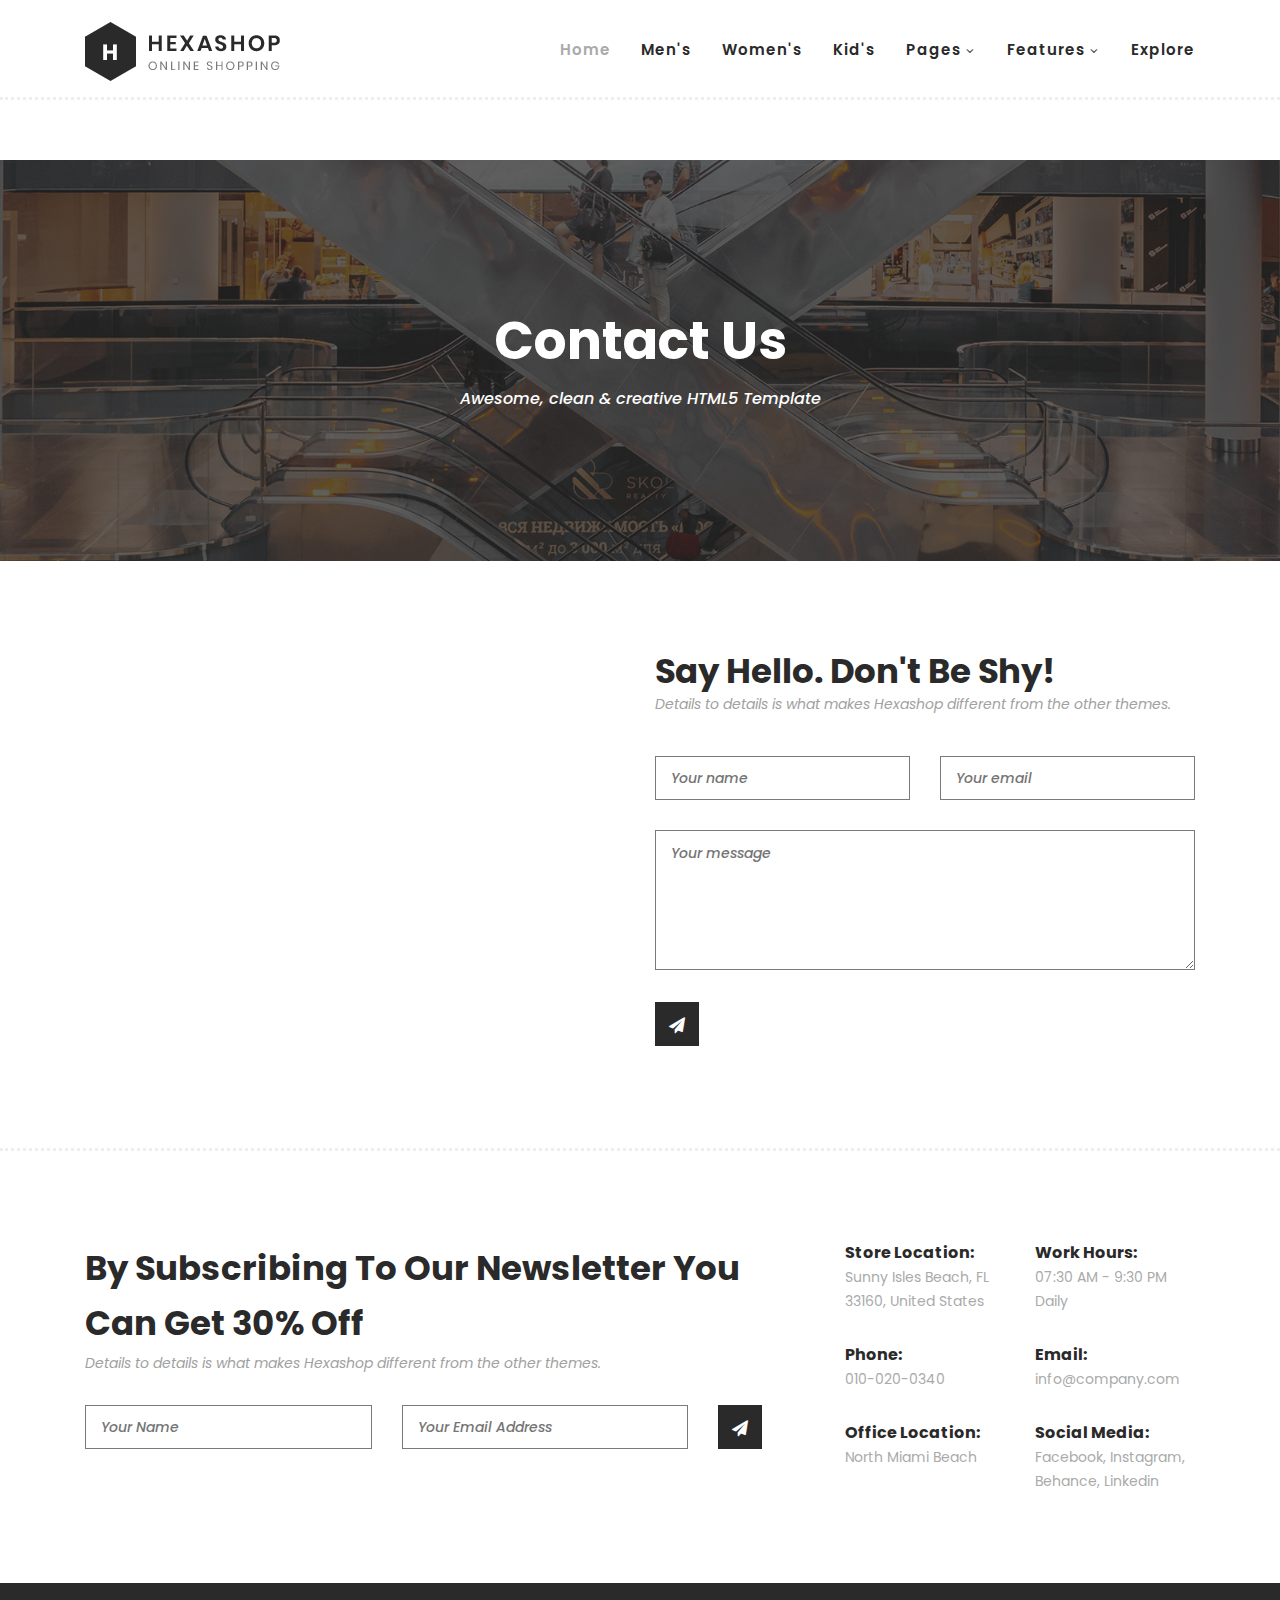
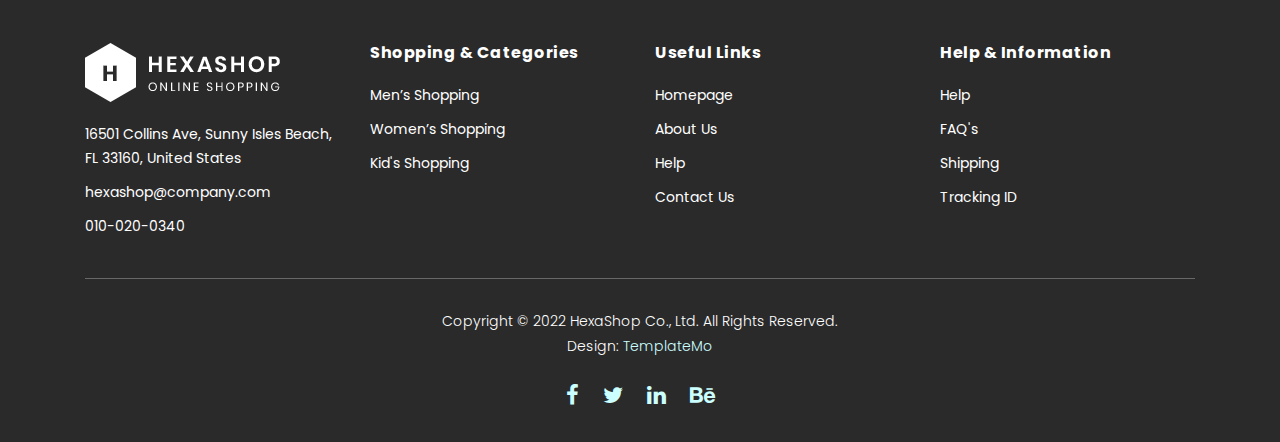
<file: hexashop/contact.html>
<!DOCTYPE html>
<html lang="en">

  <head>

    <meta charset="utf-8">
    <meta name="viewport" content="width=device-width, initial-scale=1, shrink-to-fit=no">
    <meta name="description" content="">
    <meta name="author" content="">
    <link href="https://fonts.googleapis.com/css?family=Poppins:100,200,300,400,500,600,700,800,900&display=swap" rel="stylesheet">

    <title>Hexashop - Contact Page</title>


    <!-- Additional CSS Files -->
    <link rel="stylesheet" type="text/css" href="assets/css/bootstrap.min.css">

    <link rel="stylesheet" type="text/css" href="assets/css/font-awesome.css">

    <link rel="stylesheet" href="assets/css/templatemo-hexashop.css">

    <link rel="stylesheet" href="assets/css/owl-carousel.css">

    <link rel="stylesheet" href="assets/css/lightbox.css">
<!--

TemplateMo 571 Hexashop

https://templatemo.com/tm-571-hexashop

-->
    </head>
    
    <body>
    
    <!-- ***** Preloader Start ***** -->
    <div id="preloader">
        <div class="jumper">
            <div></div>
            <div></div>
            <div></div>
        </div>
    </div>  
    <!-- ***** Preloader End ***** -->
    
    
    <!-- ***** Header Area Start ***** -->
    <header class="header-area header-sticky">
        <div class="container">
            <div class="row">
                <div class="col-12">
                    <nav class="main-nav">
                        <!-- ***** Logo Start ***** -->
                        <a href="index.html" class="logo">
                            <img src="assets/images/logo.png">
                        </a>
                        <!-- ***** Logo End ***** -->
                        <!-- ***** Menu Start ***** -->
                        <ul class="nav">
                            <li class="scroll-to-section"><a href="index.html" class="active">Home</a></li>
                            <li class="scroll-to-section"><a href="index.html">Men's</a></li>
                            <li class="scroll-to-section"><a href="index.html">Women's</a></li>
                            <li class="scroll-to-section"><a href="index.html">Kid's</a></li>
                            <li class="submenu">
                                <a href="javascript:;">Pages</a>
                                <ul>
                                    <li><a href="about.html">About Us</a></li>
                                    <li><a href="products.html">Products</a></li>
                                    <li><a href="single-product.html">Single Product</a></li>
                                    <li><a href="contact.html">Contact Us</a></li>
                                </ul>
                            </li>
                            <li class="submenu">
                                <a href="javascript:;">Features</a>
                                <ul>
                                    <li><a href="#">Features Page 1</a></li>
                                    <li><a href="#">Features Page 2</a></li>
                                    <li><a href="#">Features Page 3</a></li>
                                    <li><a rel="nofollow" href="https://templatemo.com/page/4" target="_blank">Template Page 4</a></li>
                                </ul>
                            </li>
                            <li class="scroll-to-section"><a href="index.html">Explore</a></li>
                        </ul>        
                        <a class='menu-trigger'>
                            <span>Menu</span>
                        </a>
                        <!-- ***** Menu End ***** -->
                    </nav>
                </div>
            </div>
        </div>
    </header>
    <!-- ***** Header Area End ***** -->

    <!-- ***** Main Banner Area Start ***** -->
    <div class="page-heading about-page-heading" id="top">
        <div class="container">
            <div class="row">
                <div class="col-lg-12">
                    <div class="inner-content">
                        <h2>Contact Us</h2>
                        <span>Awesome, clean &amp; creative HTML5 Template</span>
                    </div>
                </div>
            </div>
        </div>
    </div>
    <!-- ***** Main Banner Area End ***** -->

    <!-- ***** Contact Area Starts ***** -->
    <div class="contact-us">
        <div class="container">
            <div class="row">
                <div class="col-lg-6">
                    <div id="map">
                      <iframe src="https://www.google.com/maps/embed?pb=!1m18!1m12!1m3!1d90186.37207676383!2d-80.13495239500924!3d25.9317678710111!2m3!1f0!2f0!3f0!3m2!1i1024!2i768!4f13.1!3m3!1m2!1s0x88d9ad1877e4a82d%3A0xa891714787d1fb5e!2sPier%20Park!5e1!3m2!1sen!2sth!4v1637512439384!5m2!1sen!2sth" width="100%" height="400px" frameborder="0" style="border:0" allowfullscreen></iframe>
                      <!-- You can simply copy and paste "Embed a map" code from Google Maps for any location. -->
                      
                    </div>
                </div>
                <div class="col-lg-6">
                    <div class="section-heading">
                        <h2>Say Hello. Don't Be Shy!</h2>
                        <span>Details to details is what makes Hexashop different from the other themes.</span>
                    </div>
                    <form id="contact" action="" method="post">
                        <div class="row">
                          <div class="col-lg-6">
                            <fieldset>
                              <input name="name" type="text" id="name" placeholder="Your name" required="">
                            </fieldset>
                          </div>
                          <div class="col-lg-6">
                            <fieldset>
                              <input name="email" type="text" id="email" placeholder="Your email" required="">
                            </fieldset>
                          </div>
                          <div class="col-lg-12">
                            <fieldset>
                              <textarea name="message" rows="6" id="message" placeholder="Your message" required=""></textarea>
                            </fieldset>
                          </div>
                          <div class="col-lg-12">
                            <fieldset>
                              <button type="submit" id="form-submit" class="main-dark-button"><i class="fa fa-paper-plane"></i></button>
                          </div>
                        </div>
                      </form>
                </div>
            </div>
        </div>
    </div>
    <!-- ***** Contact Area Ends ***** -->

    <!-- ***** Subscribe Area Starts ***** -->
    <div class="subscribe">
        <div class="container">
            <div class="row">
                <div class="col-lg-8">
                    <div class="section-heading">
                        <h2>By Subscribing To Our Newsletter You Can Get 30% Off</h2>
                        <span>Details to details is what makes Hexashop different from the other themes.</span>
                    </div>
                    <form id="subscribe" action="" method="get">
                        <div class="row">
                          <div class="col-lg-5">
                            <fieldset>
                              <input name="name" type="text" id="name" placeholder="Your Name" required="">
                            </fieldset>
                          </div>
                          <div class="col-lg-5">
                            <fieldset>
                              <input name="email" type="text" id="email" pattern="[^ @]*@[^ @]*" placeholder="Your Email Address" required="">
                            </fieldset>
                          </div>
                          <div class="col-lg-2">
                            <fieldset>
                              <button type="submit" id="form-submit" class="main-dark-button"><i class="fa fa-paper-plane"></i></button>
                            </fieldset>
                          </div>
                        </div>
                    </form>
                </div>
                <div class="col-lg-4">
                    <div class="row">
                        <div class="col-6">
                            <ul>
                                <li>Store Location:<br><span>Sunny Isles Beach, FL 33160, United States</span></li>
                                <li>Phone:<br><span>010-020-0340</span></li>
                                <li>Office Location:<br><span>North Miami Beach</span></li>
                            </ul>
                        </div>
                        <div class="col-6">
                            <ul>
                                <li>Work Hours:<br><span>07:30 AM - 9:30 PM Daily</span></li>
                                <li>Email:<br><span>info@company.com</span></li>
                                <li>Social Media:<br><span><a href="#">Facebook</a>, <a href="#">Instagram</a>, <a href="#">Behance</a>, <a href="#">Linkedin</a></span></li>
                            </ul>
                        </div>
                    </div>
                </div>
            </div>
        </div>
    </div>
    <!-- ***** Subscribe Area Ends ***** -->

    <!-- ***** Footer Start ***** -->
    <footer>
        <div class="container">
            <div class="row">
                <div class="col-lg-3">
                    <div class="first-item">
                        <div class="logo">
                            <img src="assets/images/white-logo.png" alt="hexashop ecommerce templatemo">
                        </div>
                        <ul>
                            <li><a href="#">16501 Collins Ave, Sunny Isles Beach, FL 33160, United States</a></li>
                            <li><a href="#">hexashop@company.com</a></li>
                            <li><a href="#">010-020-0340</a></li>
                        </ul>
                    </div>
                </div>
                <div class="col-lg-3">
                    <h4>Shopping &amp; Categories</h4>
                    <ul>
                        <li><a href="#">Men’s Shopping</a></li>
                        <li><a href="#">Women’s Shopping</a></li>
                        <li><a href="#">Kid's Shopping</a></li>
                    </ul>
                </div>
                <div class="col-lg-3">
                    <h4>Useful Links</h4>
                    <ul>
                        <li><a href="#">Homepage</a></li>
                        <li><a href="#">About Us</a></li>
                        <li><a href="#">Help</a></li>
                        <li><a href="#">Contact Us</a></li>
                    </ul>
                </div>
                <div class="col-lg-3">
                    <h4>Help &amp; Information</h4>
                    <ul>
                        <li><a href="#">Help</a></li>
                        <li><a href="#">FAQ's</a></li>
                        <li><a href="#">Shipping</a></li>
                        <li><a href="#">Tracking ID</a></li>
                    </ul>
                </div>
                <div class="col-lg-12">
                    <div class="under-footer">
                        <p>Copyright © 2022 HexaShop Co., Ltd. All Rights Reserved. 
                        
                        <br>Design: <a href="https://templatemo.com" target="_parent" title="free css templates">TemplateMo</a></p>
                        <ul>
                            <li><a href="#"><i class="fa fa-facebook"></i></a></li>
                            <li><a href="#"><i class="fa fa-twitter"></i></a></li>
                            <li><a href="#"><i class="fa fa-linkedin"></i></a></li>
                            <li><a href="#"><i class="fa fa-behance"></i></a></li>
                        </ul>
                    </div>
                </div>
            </div>
        </div>
    </footer>
    

    <!-- jQuery -->
    <script src="assets/js/jquery-2.1.0.min.js"></script>

    <!-- Bootstrap -->
    <script src="assets/js/popper.js"></script>
    <script src="assets/js/bootstrap.min.js"></script>

    <!-- Plugins -->
    <script src="assets/js/owl-carousel.js"></script>
    <script src="assets/js/accordions.js"></script>
    <script src="assets/js/datepicker.js"></script>
    <script src="assets/js/scrollreveal.min.js"></script>
    <script src="assets/js/waypoints.min.js"></script>
    <script src="assets/js/jquery.counterup.min.js"></script>
    <script src="assets/js/imgfix.min.js"></script> 
    <script src="assets/js/slick.js"></script> 
    <script src="assets/js/lightbox.js"></script> 
    <script src="assets/js/isotope.js"></script> 
    
    <!-- Global Init -->
    <script src="assets/js/custom.js"></script>

    <script>

        $(function() {
            var selectedClass = "";
            $("p").click(function(){
            selectedClass = $(this).attr("data-rel");
            $("#portfolio").fadeTo(50, 0.1);
                $("#portfolio div").not("."+selectedClass).fadeOut();
            setTimeout(function() {
              $("."+selectedClass).fadeIn();
              $("#portfolio").fadeTo(50, 1);
            }, 500);
                
            });
        });

    </script>

  </body>

</html>
</file>
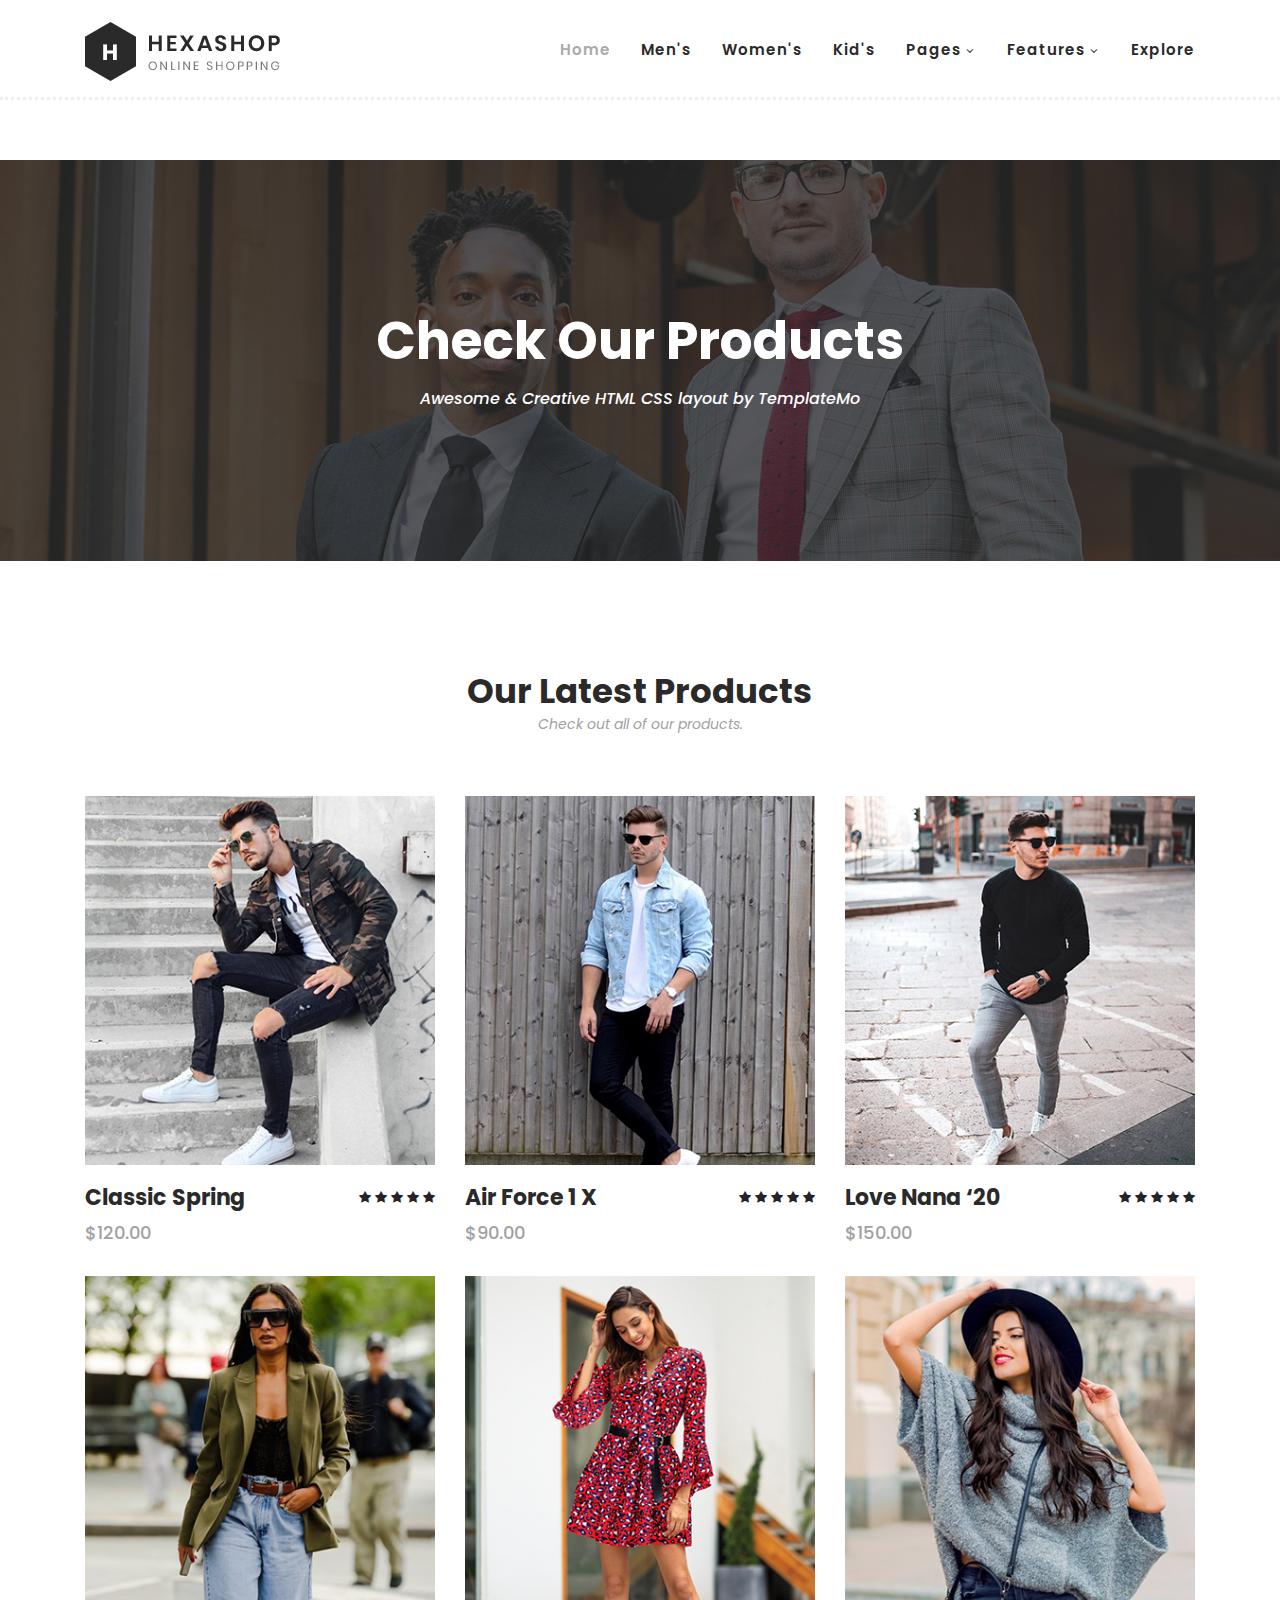
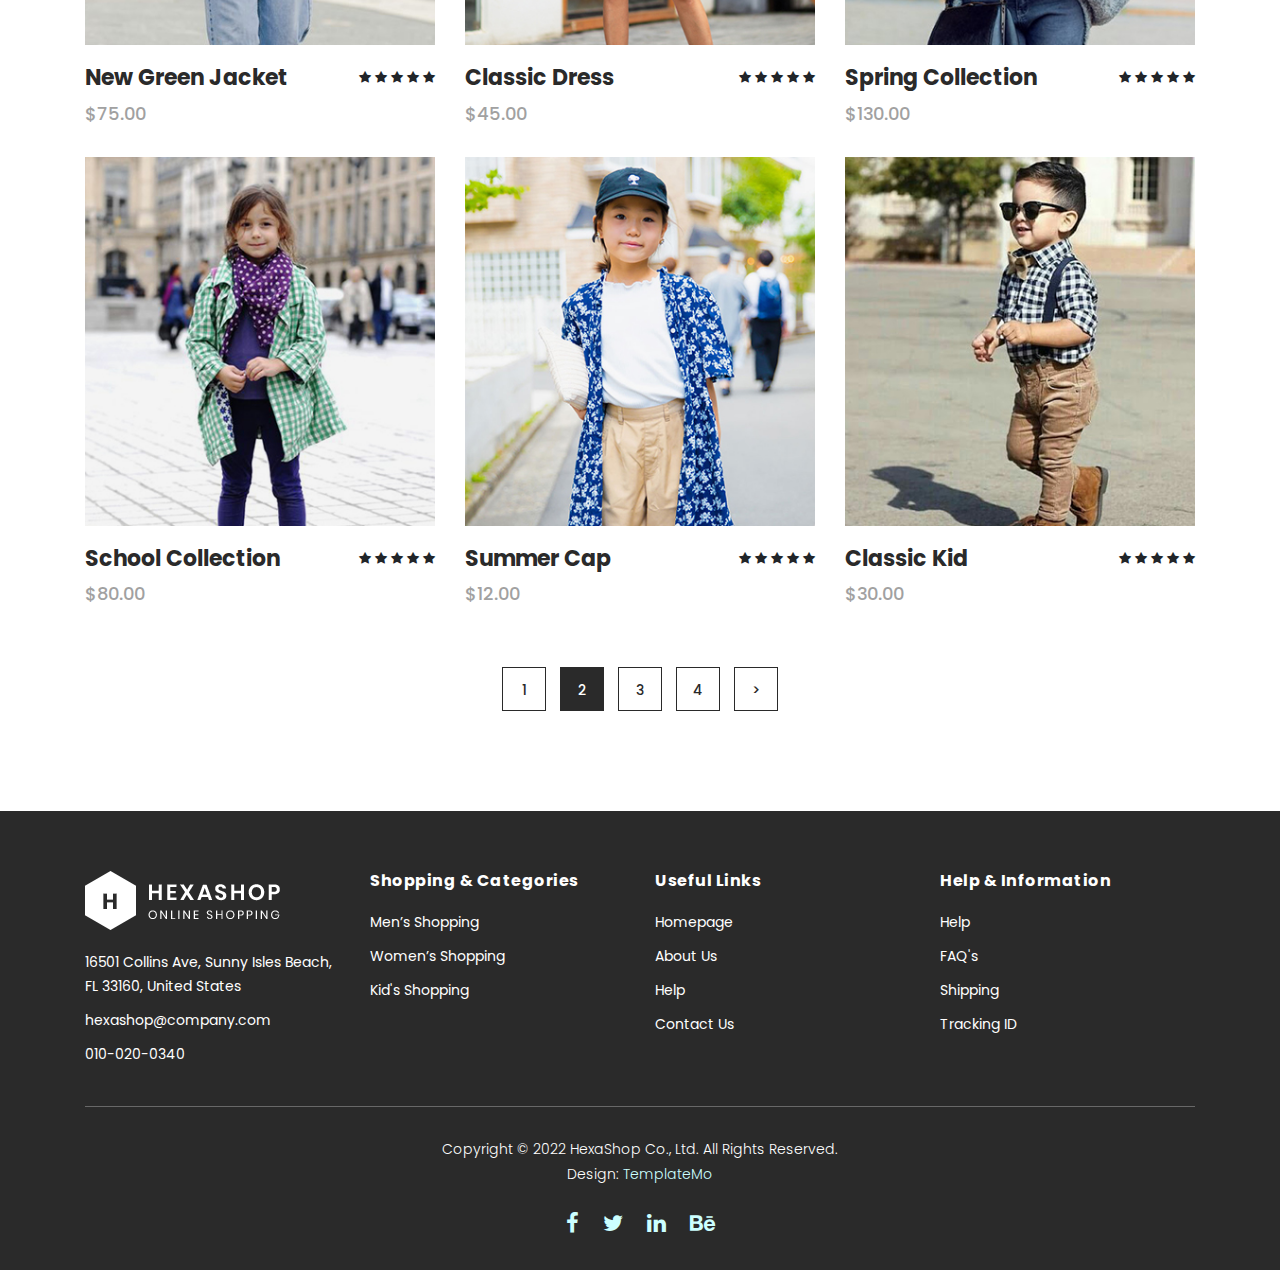
<file: hexashop/products.html>
<!DOCTYPE html>
<html lang="en">

  <head>

    <meta charset="utf-8">
    <meta name="viewport" content="width=device-width, initial-scale=1, shrink-to-fit=no">
    <meta name="description" content="">
    <meta name="author" content="">
    <link href="https://fonts.googleapis.com/css?family=Poppins:100,200,300,400,500,600,700,800,900&display=swap" rel="stylesheet">

    <title>Hexashop - Product Listing Page</title>


    <!-- Additional CSS Files -->
    <link rel="stylesheet" type="text/css" href="assets/css/bootstrap.min.css">

    <link rel="stylesheet" type="text/css" href="assets/css/font-awesome.css">

    <link rel="stylesheet" href="assets/css/templatemo-hexashop.css">

    <link rel="stylesheet" href="assets/css/owl-carousel.css">

    <link rel="stylesheet" href="assets/css/lightbox.css">
<!--

TemplateMo 571 Hexashop

https://templatemo.com/tm-571-hexashop

-->
    </head>
    
    <body>
    
    <!-- ***** Preloader Start ***** -->
    <div id="preloader">
        <div class="jumper">
            <div></div>
            <div></div>
            <div></div>
        </div>
    </div>  
    <!-- ***** Preloader End ***** -->
    
    
    <!-- ***** Header Area Start ***** -->
    <header class="header-area header-sticky">
        <div class="container">
            <div class="row">
                <div class="col-12">
                    <nav class="main-nav">
                        <!-- ***** Logo Start ***** -->
                        <a href="index.html" class="logo">
                            <img src="assets/images/logo.png">
                        </a>
                        <!-- ***** Logo End ***** -->
                        <!-- ***** Menu Start ***** -->
                        <ul class="nav">
                            <li class="scroll-to-section"><a href="index.html" class="active">Home</a></li>
                            <li class="scroll-to-section"><a href="index.html">Men's</a></li>
                            <li class="scroll-to-section"><a href="index.html">Women's</a></li>
                            <li class="scroll-to-section"><a href="index.html">Kid's</a></li>
                            <li class="submenu">
                                <a href="javascript:;">Pages</a>
                                <ul>
                                    <li><a href="about.html">About Us</a></li>
                                    <li><a href="products.html">Products</a></li>
                                    <li><a href="single-product.html">Single Product</a></li>
                                    <li><a href="contact.html">Contact Us</a></li>
                                </ul>
                            </li>
                            <li class="submenu">
                                <a href="javascript:;">Features</a>
                                <ul>
                                    <li><a href="#">Features Page 1</a></li>
                                    <li><a href="#">Features Page 2</a></li>
                                    <li><a href="#">Features Page 3</a></li>
                                    <li><a rel="nofollow" href="https://templatemo.com/page/4" target="_blank">Template Page 4</a></li>
                                </ul>
                            </li>
                            <li class="scroll-to-section"><a href="index.html">Explore</a></li>
                        </ul>        
                        <a class='menu-trigger'>
                            <span>Menu</span>
                        </a>
                        <!-- ***** Menu End ***** -->
                    </nav>
                </div>
            </div>
        </div>
    </header>
    <!-- ***** Header Area End ***** -->

    <!-- ***** Main Banner Area Start ***** -->
    <div class="page-heading" id="top">
        <div class="container">
            <div class="row">
                <div class="col-lg-12">
                    <div class="inner-content">
                        <h2>Check Our Products</h2>
                        <span>Awesome &amp; Creative HTML CSS layout by TemplateMo</span>
                    </div>
                </div>
            </div>
        </div>
    </div>
    <!-- ***** Main Banner Area End ***** -->


    <!-- ***** Products Area Starts ***** -->
    <section class="section" id="products">
        <div class="container">
            <div class="row">
                <div class="col-lg-12">
                    <div class="section-heading">
                        <h2>Our Latest Products</h2>
                        <span>Check out all of our products.</span>
                    </div>
                </div>
            </div>
        </div>
        <div class="container">
            <div class="row">
                <div class="col-lg-4">
                    <div class="item">
                        <div class="thumb">
                            <div class="hover-content">
                                <ul>
                                    <li><a href="single-product.html"><i class="fa fa-eye"></i></a></li>
                                    <li><a href="single-product.html"><i class="fa fa-star"></i></a></li>
                                    <li><a href="single-product.html"><i class="fa fa-shopping-cart"></i></a></li>
                                </ul>
                            </div>
                            <img src="assets/images/men-01.jpg" alt="">
                        </div>
                        <div class="down-content">
                            <h4>Classic Spring</h4>
                            <span>$120.00</span>
                            <ul class="stars">
                                <li><i class="fa fa-star"></i></li>
                                <li><i class="fa fa-star"></i></li>
                                <li><i class="fa fa-star"></i></li>
                                <li><i class="fa fa-star"></i></li>
                                <li><i class="fa fa-star"></i></li>
                            </ul>
                        </div>
                    </div>
                </div>
                <div class="col-lg-4">
                    <div class="item">
                        <div class="thumb">
                            <div class="hover-content">
                                <ul>
                                    <li><a href="single-product.html"><i class="fa fa-eye"></i></a></li>
                                    <li><a href="single-product.html"><i class="fa fa-star"></i></a></li>
                                    <li><a href="single-product.html"><i class="fa fa-shopping-cart"></i></a></li>
                                </ul>
                            </div>
                            <img src="assets/images/men-02.jpg" alt="">
                        </div>
                        <div class="down-content">
                            <h4>Air Force 1 X</h4>
                            <span>$90.00</span>
                            <ul class="stars">
                                <li><i class="fa fa-star"></i></li>
                                <li><i class="fa fa-star"></i></li>
                                <li><i class="fa fa-star"></i></li>
                                <li><i class="fa fa-star"></i></li>
                                <li><i class="fa fa-star"></i></li>
                            </ul>
                        </div>
                    </div>
                </div>
                <div class="col-lg-4">
                    <div class="item">
                        <div class="thumb">
                            <div class="hover-content">
                                <ul>
                                    <li><a href="single-product.html"><i class="fa fa-eye"></i></a></li>
                                    <li><a href="single-product.html"><i class="fa fa-star"></i></a></li>
                                    <li><a href="single-product.html"><i class="fa fa-shopping-cart"></i></a></li>
                                </ul>
                            </div>
                            <img src="assets/images/men-03.jpg" alt="">
                        </div>
                        <div class="down-content">
                            <h4>Love Nana ‘20</h4>
                            <span>$150.00</span>
                            <ul class="stars">
                                <li><i class="fa fa-star"></i></li>
                                <li><i class="fa fa-star"></i></li>
                                <li><i class="fa fa-star"></i></li>
                                <li><i class="fa fa-star"></i></li>
                                <li><i class="fa fa-star"></i></li>
                            </ul>
                        </div>
                    </div>
                </div>
                <div class="col-lg-4">
                    <div class="item">
                        <div class="thumb">
                            <div class="hover-content">
                                <ul>
                                    <li><a href="single-product.html"><i class="fa fa-eye"></i></a></li>
                                    <li><a href="single-product.html"><i class="fa fa-star"></i></a></li>
                                    <li><a href="single-product.html"><i class="fa fa-shopping-cart"></i></a></li>
                                </ul>
                            </div>
                            <img src="assets/images/women-01.jpg" alt="">
                        </div>
                        <div class="down-content">
                            <h4>New Green Jacket</h4>
                            <span>$75.00</span>
                            <ul class="stars">
                                <li><i class="fa fa-star"></i></li>
                                <li><i class="fa fa-star"></i></li>
                                <li><i class="fa fa-star"></i></li>
                                <li><i class="fa fa-star"></i></li>
                                <li><i class="fa fa-star"></i></li>
                            </ul>
                        </div>
                    </div>
                </div>
                <div class="col-lg-4">
                    <div class="item">
                        <div class="thumb">
                            <div class="hover-content">
                                <ul>
                                    <li><a href="single-product.html"><i class="fa fa-eye"></i></a></li>
                                    <li><a href="single-product.html"><i class="fa fa-star"></i></a></li>
                                    <li><a href="single-product.html"><i class="fa fa-shopping-cart"></i></a></li>
                                </ul>
                            </div>
                            <img src="assets/images/women-02.jpg" alt="">
                        </div>
                        <div class="down-content">
                            <h4>Classic Dress</h4>
                            <span>$45.00</span>
                            <ul class="stars">
                                <li><i class="fa fa-star"></i></li>
                                <li><i class="fa fa-star"></i></li>
                                <li><i class="fa fa-star"></i></li>
                                <li><i class="fa fa-star"></i></li>
                                <li><i class="fa fa-star"></i></li>
                            </ul>
                        </div>
                    </div>
                </div>
                <div class="col-lg-4">
                    <div class="item">
                        <div class="thumb">
                            <div class="hover-content">
                                <ul>
                                    <li><a href="single-product.html"><i class="fa fa-eye"></i></a></li>
                                    <li><a href="single-product.html"><i class="fa fa-star"></i></a></li>
                                    <li><a href="single-product.html"><i class="fa fa-shopping-cart"></i></a></li>
                                </ul>
                            </div>
                            <img src="assets/images/women-03.jpg" alt="">
                        </div>
                        <div class="down-content">
                            <h4>Spring Collection</h4>
                            <span>$130.00</span>
                            <ul class="stars">
                                <li><i class="fa fa-star"></i></li>
                                <li><i class="fa fa-star"></i></li>
                                <li><i class="fa fa-star"></i></li>
                                <li><i class="fa fa-star"></i></li>
                                <li><i class="fa fa-star"></i></li>
                            </ul>
                        </div>
                    </div>
                </div>
                <div class="col-lg-4">
                    <div class="item">
                        <div class="thumb">
                            <div class="hover-content">
                                <ul>
                                    <li><a href="single-product.html"><i class="fa fa-eye"></i></a></li>
                                    <li><a href="single-product.html"><i class="fa fa-star"></i></a></li>
                                    <li><a href="single-product.html"><i class="fa fa-shopping-cart"></i></a></li>
                                </ul>
                            </div>
                            <img src="assets/images/kid-01.jpg" alt="">
                        </div>
                        <div class="down-content">
                            <h4>School Collection</h4>
                            <span>$80.00</span>
                            <ul class="stars">
                                <li><i class="fa fa-star"></i></li>
                                <li><i class="fa fa-star"></i></li>
                                <li><i class="fa fa-star"></i></li>
                                <li><i class="fa fa-star"></i></li>
                                <li><i class="fa fa-star"></i></li>
                            </ul>
                        </div>
                    </div>
                </div>
                <div class="col-lg-4">
                    <div class="item">
                        <div class="thumb">
                            <div class="hover-content">
                                <ul>
                                    <li><a href="single-product.html"><i class="fa fa-eye"></i></a></li>
                                    <li><a href="single-product.html"><i class="fa fa-star"></i></a></li>
                                    <li><a href="single-product.html"><i class="fa fa-shopping-cart"></i></a></li>
                                </ul>
                            </div>
                            <img src="assets/images/kid-02.jpg" alt="">
                        </div>
                        <div class="down-content">
                            <h4>Summer Cap</h4>
                            <span>$12.00</span>
                            <ul class="stars">
                                <li><i class="fa fa-star"></i></li>
                                <li><i class="fa fa-star"></i></li>
                                <li><i class="fa fa-star"></i></li>
                                <li><i class="fa fa-star"></i></li>
                                <li><i class="fa fa-star"></i></li>
                            </ul>
                        </div>
                    </div>
                </div>
                <div class="col-lg-4">
                    <div class="item">
                        <div class="thumb">
                            <div class="hover-content">
                                <ul>
                                    <li><a href="single-product.html"><i class="fa fa-eye"></i></a></li>
                                    <li><a href="single-product.html"><i class="fa fa-star"></i></a></li>
                                    <li><a href="single-product.html"><i class="fa fa-shopping-cart"></i></a></li>
                                </ul>
                            </div>
                            <img src="assets/images/kid-03.jpg" alt="">
                        </div>
                        <div class="down-content">
                            <h4>Classic Kid</h4>
                            <span>$30.00</span>
                            <ul class="stars">
                                <li><i class="fa fa-star"></i></li>
                                <li><i class="fa fa-star"></i></li>
                                <li><i class="fa fa-star"></i></li>
                                <li><i class="fa fa-star"></i></li>
                                <li><i class="fa fa-star"></i></li>
                            </ul>
                        </div>
                    </div>
                </div>
                <div class="col-lg-12">
                    <div class="pagination">
                        <ul>
                            <li>
                                <a href="#">1</a>
                            </li>
                            <li class="active">
                                <a href="#">2</a>
                            </li>
                            <li>
                                <a href="#">3</a>
                            </li>
                            <li>
                                <a href="#">4</a>
                            </li>
                            <li>
                                <a href="#">></a>
                            </li>
                        </ul>
                    </div>
                </div>
            </div>
        </div>
    </section>
    <!-- ***** Products Area Ends ***** -->
    
    <!-- ***** Footer Start ***** -->
    <footer>
        <div class="container">
            <div class="row">
                <div class="col-lg-3">
                    <div class="first-item">
                        <div class="logo">
                            <img src="assets/images/white-logo.png" alt="hexashop ecommerce templatemo">
                        </div>
                        <ul>
                            <li><a href="#">16501 Collins Ave, Sunny Isles Beach, FL 33160, United States</a></li>
                            <li><a href="#">hexashop@company.com</a></li>
                            <li><a href="#">010-020-0340</a></li>
                        </ul>
                    </div>
                </div>
                <div class="col-lg-3">
                    <h4>Shopping &amp; Categories</h4>
                    <ul>
                        <li><a href="#">Men’s Shopping</a></li>
                        <li><a href="#">Women’s Shopping</a></li>
                        <li><a href="#">Kid's Shopping</a></li>
                    </ul>
                </div>
                <div class="col-lg-3">
                    <h4>Useful Links</h4>
                    <ul>
                        <li><a href="#">Homepage</a></li>
                        <li><a href="#">About Us</a></li>
                        <li><a href="#">Help</a></li>
                        <li><a href="#">Contact Us</a></li>
                    </ul>
                </div>
                <div class="col-lg-3">
                    <h4>Help &amp; Information</h4>
                    <ul>
                        <li><a href="#">Help</a></li>
                        <li><a href="#">FAQ's</a></li>
                        <li><a href="#">Shipping</a></li>
                        <li><a href="#">Tracking ID</a></li>
                    </ul>
                </div>
                <div class="col-lg-12">
                    <div class="under-footer">
                        <p>Copyright © 2022 HexaShop Co., Ltd. All Rights Reserved. 
                        
                        <br>Design: <a href="https://templatemo.com" target="_parent" title="free css templates">TemplateMo</a></p>
                        <ul>
                            <li><a href="#"><i class="fa fa-facebook"></i></a></li>
                            <li><a href="#"><i class="fa fa-twitter"></i></a></li>
                            <li><a href="#"><i class="fa fa-linkedin"></i></a></li>
                            <li><a href="#"><i class="fa fa-behance"></i></a></li>
                        </ul>
                    </div>
                </div>
            </div>
        </div>
    </footer>
    

    <!-- jQuery -->
    <script src="assets/js/jquery-2.1.0.min.js"></script>

    <!-- Bootstrap -->
    <script src="assets/js/popper.js"></script>
    <script src="assets/js/bootstrap.min.js"></script>

    <!-- Plugins -->
    <script src="assets/js/owl-carousel.js"></script>
    <script src="assets/js/accordions.js"></script>
    <script src="assets/js/datepicker.js"></script>
    <script src="assets/js/scrollreveal.min.js"></script>
    <script src="assets/js/waypoints.min.js"></script>
    <script src="assets/js/jquery.counterup.min.js"></script>
    <script src="assets/js/imgfix.min.js"></script> 
    <script src="assets/js/slick.js"></script> 
    <script src="assets/js/lightbox.js"></script> 
    <script src="assets/js/isotope.js"></script> 
    
    <!-- Global Init -->
    <script src="assets/js/custom.js"></script>

    <script>

        $(function() {
            var selectedClass = "";
            $("p").click(function(){
            selectedClass = $(this).attr("data-rel");
            $("#portfolio").fadeTo(50, 0.1);
                $("#portfolio div").not("."+selectedClass).fadeOut();
            setTimeout(function() {
              $("."+selectedClass).fadeIn();
              $("#portfolio").fadeTo(50, 1);
            }, 500);
                
            });
        });

    </script>

  </body>

</html>
</file>
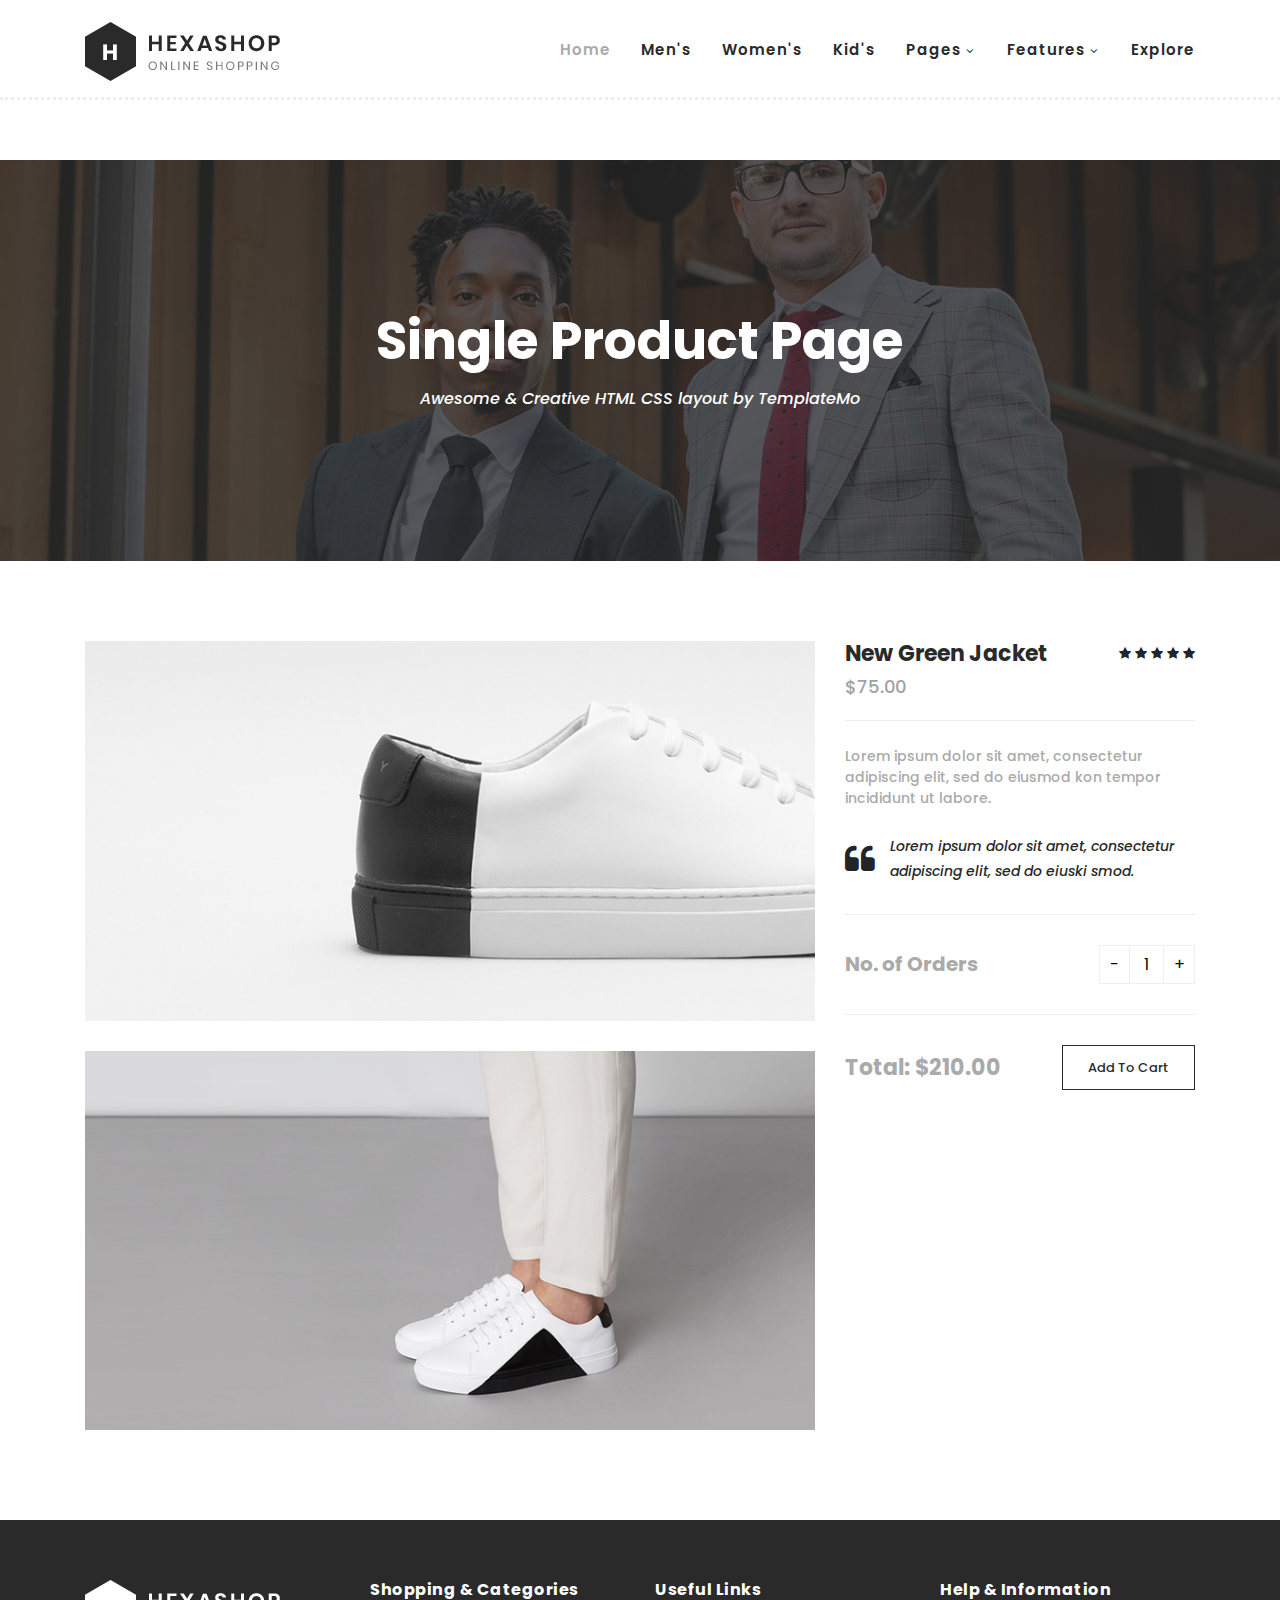
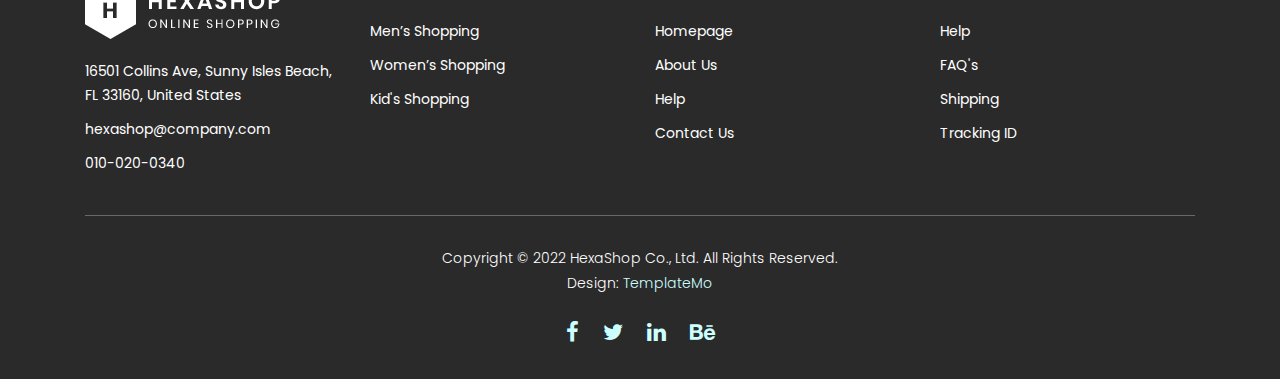
<file: hexashop/single-product.html>
<!DOCTYPE html>
<html lang="en">

  <head>

    <meta charset="utf-8">
    <meta name="viewport" content="width=device-width, initial-scale=1, shrink-to-fit=no">
    <meta name="description" content="">
    <meta name="author" content="">
    <link href="https://fonts.googleapis.com/css?family=Poppins:100,200,300,400,500,600,700,800,900&display=swap" rel="stylesheet">

    <title>Hexashop - Product Detail Page</title>


    <!-- Additional CSS Files -->
    <link rel="stylesheet" type="text/css" href="assets/css/bootstrap.min.css">

    <link rel="stylesheet" type="text/css" href="assets/css/font-awesome.css">

    <link rel="stylesheet" href="assets/css/templatemo-hexashop.css">

    <link rel="stylesheet" href="assets/css/owl-carousel.css">

    <link rel="stylesheet" href="assets/css/lightbox.css">
<!--

TemplateMo 571 Hexashop

https://templatemo.com/tm-571-hexashop

-->
    </head>
    
    <body>
    
    <!-- ***** Preloader Start ***** -->
    <div id="preloader">
        <div class="jumper">
            <div></div>
            <div></div>
            <div></div>
        </div>
    </div>  
    <!-- ***** Preloader End ***** -->
    
    
    <!-- ***** Header Area Start ***** -->
    <header class="header-area header-sticky">
        <div class="container">
            <div class="row">
                <div class="col-12">
                    <nav class="main-nav">
                        <!-- ***** Logo Start ***** -->
                        <a href="index.html" class="logo">
                            <img src="assets/images/logo.png">
                        </a>
                        <!-- ***** Logo End ***** -->
                        <!-- ***** Menu Start ***** -->
                        <ul class="nav">
                            <li class="scroll-to-section"><a href="index.html" class="active">Home</a></li>
                            <li class="scroll-to-section"><a href="index.html">Men's</a></li>
                            <li class="scroll-to-section"><a href="index.html">Women's</a></li>
                            <li class="scroll-to-section"><a href="index.html">Kid's</a></li>
                            <li class="submenu">
                                <a href="javascript:;">Pages</a>
                                <ul>
                                    <li><a href="about.html">About Us</a></li>
                                    <li><a href="products.html">Products</a></li>
                                    <li><a href="single-product.html">Single Product</a></li>
                                    <li><a href="contact.html">Contact Us</a></li>
                                </ul>
                            </li>
                            <li class="submenu">
                                <a href="javascript:;">Features</a>
                                <ul>
                                    <li><a href="#">Features Page 1</a></li>
                                    <li><a href="#">Features Page 2</a></li>
                                    <li><a href="#">Features Page 3</a></li>
                                    <li><a rel="nofollow" href="https://templatemo.com/page/4" target="_blank">Template Page 4</a></li>
                                </ul>
                            </li>
                            <li class="scroll-to-section"><a href="index.html">Explore</a></li>
                        </ul>        
                        <a class='menu-trigger'>
                            <span>Menu</span>
                        </a>
                        <!-- ***** Menu End ***** -->
                    </nav>
                </div>
            </div>
        </div>
    </header>
    <!-- ***** Header Area End ***** -->

    <!-- ***** Main Banner Area Start ***** -->
    <div class="page-heading" id="top">
        <div class="container">
            <div class="row">
                <div class="col-lg-12">
                    <div class="inner-content">
                        <h2>Single Product Page</h2>
                        <span>Awesome &amp; Creative HTML CSS layout by TemplateMo</span>
                    </div>
                </div>
            </div>
        </div>
    </div>
    <!-- ***** Main Banner Area End ***** -->


    <!-- ***** Product Area Starts ***** -->
    <section class="section" id="product">
        <div class="container">
            <div class="row">
                <div class="col-lg-8">
                <div class="left-images">
                    <img src="assets/images/single-product-01.jpg" alt="">
                    <img src="assets/images/single-product-02.jpg" alt="">
                </div>
            </div>
            <div class="col-lg-4">
                <div class="right-content">
                    <h4>New Green Jacket</h4>
                    <span class="price">$75.00</span>
                    <ul class="stars">
                        <li><i class="fa fa-star"></i></li>
                        <li><i class="fa fa-star"></i></li>
                        <li><i class="fa fa-star"></i></li>
                        <li><i class="fa fa-star"></i></li>
                        <li><i class="fa fa-star"></i></li>
                    </ul>
                    <span>Lorem ipsum dolor sit amet, consectetur adipiscing elit, sed do eiusmod kon tempor incididunt ut labore.</span>
                    <div class="quote">
                        <i class="fa fa-quote-left"></i><p>Lorem ipsum dolor sit amet, consectetur adipiscing elit, sed do eiuski smod.</p>
                    </div>
                    <div class="quantity-content">
                        <div class="left-content">
                            <h6>No. of Orders</h6>
                        </div>
                        <div class="right-content">
                            <div class="quantity buttons_added">
                                <input type="button" value="-" class="minus"><input type="number" step="1" min="1" max="" name="quantity" value="1" title="Qty" class="input-text qty text" size="4" pattern="" inputmode=""><input type="button" value="+" class="plus">
                            </div>
                        </div>
                    </div>
                    <div class="total">
                        <h4>Total: $210.00</h4>
                        <div class="main-border-button"><a href="#">Add To Cart</a></div>
                    </div>
                </div>
            </div>
            </div>
        </div>
    </section>
    <!-- ***** Product Area Ends ***** -->
    
    <!-- ***** Footer Start ***** -->
    <footer>
        <div class="container">
            <div class="row">
                <div class="col-lg-3">
                    <div class="first-item">
                        <div class="logo">
                            <img src="assets/images/white-logo.png" alt="hexashop ecommerce templatemo">
                        </div>
                        <ul>
                            <li><a href="#">16501 Collins Ave, Sunny Isles Beach, FL 33160, United States</a></li>
                            <li><a href="#">hexashop@company.com</a></li>
                            <li><a href="#">010-020-0340</a></li>
                        </ul>
                    </div>
                </div>
                <div class="col-lg-3">
                    <h4>Shopping &amp; Categories</h4>
                    <ul>
                        <li><a href="#">Men’s Shopping</a></li>
                        <li><a href="#">Women’s Shopping</a></li>
                        <li><a href="#">Kid's Shopping</a></li>
                    </ul>
                </div>
                <div class="col-lg-3">
                    <h4>Useful Links</h4>
                    <ul>
                        <li><a href="#">Homepage</a></li>
                        <li><a href="#">About Us</a></li>
                        <li><a href="#">Help</a></li>
                        <li><a href="#">Contact Us</a></li>
                    </ul>
                </div>
                <div class="col-lg-3">
                    <h4>Help &amp; Information</h4>
                    <ul>
                        <li><a href="#">Help</a></li>
                        <li><a href="#">FAQ's</a></li>
                        <li><a href="#">Shipping</a></li>
                        <li><a href="#">Tracking ID</a></li>
                    </ul>
                </div>
                <div class="col-lg-12">
                    <div class="under-footer">
                        <p>Copyright © 2022 HexaShop Co., Ltd. All Rights Reserved. 
                        
                        <br>Design: <a href="https://templatemo.com" target="_parent" title="free css templates">TemplateMo</a></p>
                        <ul>
                            <li><a href="#"><i class="fa fa-facebook"></i></a></li>
                            <li><a href="#"><i class="fa fa-twitter"></i></a></li>
                            <li><a href="#"><i class="fa fa-linkedin"></i></a></li>
                            <li><a href="#"><i class="fa fa-behance"></i></a></li>
                        </ul>
                    </div>
                </div>
            </div>
        </div>
    </footer>
    

    <!-- jQuery -->
    <script src="assets/js/jquery-2.1.0.min.js"></script>

    <!-- Bootstrap -->
    <script src="assets/js/popper.js"></script>
    <script src="assets/js/bootstrap.min.js"></script>

    <!-- Plugins -->
    <script src="assets/js/owl-carousel.js"></script>
    <script src="assets/js/accordions.js"></script>
    <script src="assets/js/datepicker.js"></script>
    <script src="assets/js/scrollreveal.min.js"></script>
    <script src="assets/js/waypoints.min.js"></script>
    <script src="assets/js/jquery.counterup.min.js"></script>
    <script src="assets/js/imgfix.min.js"></script> 
    <script src="assets/js/slick.js"></script> 
    <script src="assets/js/lightbox.js"></script> 
    <script src="assets/js/isotope.js"></script> 
    <script src="assets/js/quantity.js"></script>
    
    <!-- Global Init -->
    <script src="assets/js/custom.js"></script>

    <script>

        $(function() {
            var selectedClass = "";
            $("p").click(function(){
            selectedClass = $(this).attr("data-rel");
            $("#portfolio").fadeTo(50, 0.1);
                $("#portfolio div").not("."+selectedClass).fadeOut();
            setTimeout(function() {
              $("."+selectedClass).fadeIn();
              $("#portfolio").fadeTo(50, 1);
            }, 500);
                
            });
        });

    </script>

  </body>

</html>
</file>
<file: hexashop/assets/css/templatemo-hexashop.css>
/*

TemplateMo 571 Hexashop

https://templatemo.com/tm-571-hexashop

*/

/* ---------------------------------------------
Table of contents
------------------------------------------------
01. font & reset css
02. reset
03. global styles
04. header
05. banner
06. features
07. testimonials
08. contact
09. footer
10. preloader
11. search
12. portfolio

--------------------------------------------- */
/* 
---------------------------------------------
font & reset css
--------------------------------------------- 
*/
@import url("https://fonts.googleapis.com/css?family=Poppins:100,200,300,400,500,600,700,800,900");
/* 
---------------------------------------------
reset
--------------------------------------------- 
*/
html, body, div, span, applet, object, iframe, h1, h2, h3, h4, h5, h6, p, blockquote, div
pre, a, abbr, acronym, address, big, cite, code, del, dfn, em, font, img, ins, kbd, q,
s, samp, small, strike, strong, sub, sup, tt, var, b, u, i, center, dl, dt, dd, ol, ul, li,
figure, header, nav, section, article, aside, footer, figcaption {
  margin: 0;
  padding: 0;
  border: 0;
  outline: 0;
}

.clearfix:after {
  content: ".";
  display: block;
  clear: both;
  visibility: hidden;
  line-height: 0;
  height: 0;
}

.clearfix {
  display: inline-block;
}

html[xmlns] .clearfix {
  display: block;
}

* html .clearfix {
  height: 1%;
}

ul, li {
  padding: 0;
  margin: 0;
  list-style: none;
}

header, nav, section, article, aside, footer, hgroup {
  display: block;
}

* {
  box-sizing: border-box;
}

html, body {
  font-family: 'Poppins', sans-serif;
  font-weight: 400;
  background-color: #fff;
  font-size: 16px;
  -ms-text-size-adjust: 100%;
  -webkit-font-smoothing: antialiased;
  -moz-osx-font-smoothing: grayscale;
}

a {
  text-decoration: none !important;
}

h1, h2, h3, h4, h5, h6 {
  margin-top: 0px;
  margin-bottom: 0px;
}

ul {
  margin-bottom: 0px;
}

p {
  font-size: 14px;
  line-height: 25px;
  color: #2a2a2a;
}

/* 
---------------------------------------------
global styles
--------------------------------------------- 
*/
html,
body {
  background: #fff;
  font-family: 'Poppins', sans-serif;
}

::selection {
  background: #2a2a2a;
  color: #fff;
}

::-moz-selection {
  background: #2a2a2a;
  color: #fff;
}

@media (max-width: 991px) {
  html, body {
    overflow-x: hidden;
  }
  .mobile-top-fix {
    margin-top: 30px;
    margin-bottom: 0px;
  }
  .mobile-bottom-fix {
    margin-bottom: 30px;
  }
  .mobile-bottom-fix-big {
    margin-bottom: 60px;
  }
}

.main-border-button a {
  font-size: 13px;
  color: #fff;
  border: 1px solid #fff;
  padding: 12px 25px;
  display: inline-block;
  font-weight: 500;
  transition: all .3s;
}

.main-border-button a:hover {
  background-color: #fff;
  color: #2a2a2a;
}

.main-white-button a {
  font-size: 13px;
  color: #2a2a2a;
  background-color: #fff;
  padding: 12px 25px;
  display: inline-block;
  border-radius: 3px;
  font-weight: 600;
  transition: all .3s;
}

.main-white-button a:hover {
  opacity: 0.9;
}

.main-text-button a {
  font-size: 13px;
  color: #fff;
  font-weight: 600;
  transition: all .3s;
}

.main-text-button a:hover {
  opacity: 0.9;
}

.section-heading h2 {
  font-size: 34px;
  font-weight: 700;
  color: #2a2a2a;
}

.section-heading span {
  font-size: 14px;
  color: #a1a1a1;
  font-style: italic;
  font-weight: 400;
}



/* 
---------------------------------------------
header
--------------------------------------------- 
*/

.background-header {
  border-bottom: none !important;
  background-color: #fff;
  height: 80px!important;
  position: fixed!important;
  top: 0px;
  left: 0px;
  right: 0px;
  box-shadow: 0px 0px 10px rgba(0,0,0,0.15)!important;
}

.background-header .logo,
.background-header .main-nav .nav li a {
  color: #1e1e1e!important;
}

.background-header .main-nav .nav li:hover a {
  color: #2a2a2a!important;
}

.background-header .nav li a.active {
  color: #2a2a2a!important;
}

.header-area {
  border-bottom: 3px dotted #eee;
  box-shadow: none;
  background-color: #fff;
  position: absolute;
  top: 0px;
  left: 0px;
  right: 0px;
  z-index: 100;
  height: 100px;
  -webkit-transition: all .5s ease 0s;
  -moz-transition: all .5s ease 0s;
  -o-transition: all .5s ease 0s;
  transition: all .5s ease 0s;
}

.header-area .main-nav {
  min-height: 80px;
  background: transparent;
}

.header-area .main-nav .logo {
  line-height: 100px;
  color: #fff;
  font-size: 28px;
  font-weight: 700;
  text-transform: uppercase;
  letter-spacing: 2px;
  float: left;
  -webkit-transition: all 0.3s ease 0s;
  -moz-transition: all 0.3s ease 0s;
  -o-transition: all 0.3s ease 0s;
  transition: all 0.3s ease 0s;
}

.background-header .main-nav .logo {
  line-height: 75px;
}

.background-header .nav {
  margin-top: 20px !important;
}

.header-area .main-nav .nav {
  float: right;
  margin-top: 30px;
  margin-right: 0px;
  background-color: transparent;
  -webkit-transition: all 0.3s ease 0s;
  -moz-transition: all 0.3s ease 0s;
  -o-transition: all 0.3s ease 0s;
  transition: all 0.3s ease 0s;
  position: relative;
  z-index: 999;
}

.header-area .main-nav .nav li {
  padding-left: 15px;
  padding-right: 15px;
}

.header-area .main-nav .nav li:last-child {
  padding-right: 0px;
}

.header-area .main-nav .nav li a {
  display: block;
  font-weight: 600;
  font-size: 15px;
  color: #2a2a2a;
  text-transform: capitalize;
  -webkit-transition: all 0.3s ease 0s;
  -moz-transition: all 0.3s ease 0s;
  -o-transition: all 0.3s ease 0s;
  transition: all 0.3s ease 0s;
  height: 40px;
  line-height: 40px;
  border: transparent;
  letter-spacing: 1px;
}

.header-area .main-nav .nav li a {
  color: #2a2a2a;
}

.header-area .main-nav .nav li:hover a,
.header-area .main-nav .nav li a.active {
  color: #aaa!important;
}

.background-header .main-nav .nav li:hover a,
.background-header .main-nav .nav li a.active {
  color: #aaa!important;
  opacity: 1;
}

.header-area .main-nav .nav li.submenu {
  position: relative;
  padding-right: 30px;
}

.header-area .main-nav .nav li.submenu:after {
  font-family: FontAwesome;
  content: "\f107";
  font-size: 12px;
  color: #2a2a2a;
  position: absolute;
  right: 18px;
  top: 12px;
}

.background-header .main-nav .nav li.submenu:after {
  color: #2a2a2a;
}

.header-area .main-nav .nav li.submenu ul {
  position: absolute;
  width: 200px;
  box-shadow: 0 2px 28px 0 rgba(0, 0, 0, 0.06);
  overflow: hidden;
  top: 50px;
  opacity: 0;
  transform: translateY(+2em);
  visibility: hidden;
  z-index: -1;
  transition: all 0.3s ease-in-out 0s, visibility 0s linear 0.3s, z-index 0s linear 0.01s;
}

.header-area .main-nav .nav li.submenu ul li {
  margin-left: 0px;
  padding-left: 0px;
  padding-right: 0px;
}

.header-area .main-nav .nav li.submenu ul li a {
  opacity: 1;
  display: block;
  background: #f7f7f7;
  color: #2a2a2a!important;
  padding-left: 20px;
  height: 40px;
  line-height: 40px;
  -webkit-transition: all 0.3s ease 0s;
  -moz-transition: all 0.3s ease 0s;
  -o-transition: all 0.3s ease 0s;
  transition: all 0.3s ease 0s;
  position: relative;
  font-size: 13px;
  font-weight: 400;
  border-bottom: 1px solid #eee;
}

.header-area .main-nav .nav li.submenu ul li a:hover {
  background: #fff;
  color: #aaa!important;
  padding-left: 25px;
}

.header-area .main-nav .nav li.submenu ul li a:hover:before {
  width: 3px;
}

.header-area .main-nav .nav li.submenu:hover ul {
  visibility: visible;
  opacity: 1;
  z-index: 1;
  transform: translateY(0%);
  transition-delay: 0s, 0s, 0.3s;
}

.header-area .main-nav .menu-trigger {
  cursor: pointer;
  display: block;
  position: absolute;
  top: 33px;
  width: 32px;
  height: 40px;
  text-indent: -9999em;
  z-index: 99;
  right: 40px;
  display: none;
}

.background-header .main-nav .menu-trigger {
  top: 23px;
}

.header-area .main-nav .menu-trigger span,
.header-area .main-nav .menu-trigger span:before,
.header-area .main-nav .menu-trigger span:after {
  -moz-transition: all 0.4s;
  -o-transition: all 0.4s;
  -webkit-transition: all 0.4s;
  transition: all 0.4s;
  background-color: #1e1e1e;
  display: block;
  position: absolute;
  width: 30px;
  height: 2px;
  left: 0;
}

.background-header .main-nav .menu-trigger span,
.background-header .main-nav .menu-trigger span:before,
.background-header .main-nav .menu-trigger span:after {
  background-color: #1e1e1e;
}

.header-area .main-nav .menu-trigger span:before,
.header-area .main-nav .menu-trigger span:after {
  -moz-transition: all 0.4s;
  -o-transition: all 0.4s;
  -webkit-transition: all 0.4s;
  transition: all 0.4s;
  background-color: #1e1e1e;
  display: block;
  position: absolute;
  width: 30px;
  height: 2px;
  left: 0;
  width: 75%;
}

.background-header .main-nav .menu-trigger span:before,
.background-header .main-nav .menu-trigger span:after {
  background-color: #1e1e1e;
}

.header-area .main-nav .menu-trigger span:before,
.header-area .main-nav .menu-trigger span:after {
  content: "";
}

.header-area .main-nav .menu-trigger span {
  top: 16px;
}

.header-area .main-nav .menu-trigger span:before {
  -moz-transform-origin: 33% 100%;
  -ms-transform-origin: 33% 100%;
  -webkit-transform-origin: 33% 100%;
  transform-origin: 33% 100%;
  top: -10px;
  z-index: 10;
}

.header-area .main-nav .menu-trigger span:after {
  -moz-transform-origin: 33% 0;
  -ms-transform-origin: 33% 0;
  -webkit-transform-origin: 33% 0;
  transform-origin: 33% 0;
  top: 10px;
}

.header-area .main-nav .menu-trigger.active span,
.header-area .main-nav .menu-trigger.active span:before,
.header-area .main-nav .menu-trigger.active span:after {
  background-color: transparent;
  width: 100%;
}

.header-area .main-nav .menu-trigger.active span:before {
  -moz-transform: translateY(6px) translateX(1px) rotate(45deg);
  -ms-transform: translateY(6px) translateX(1px) rotate(45deg);
  -webkit-transform: translateY(6px) translateX(1px) rotate(45deg);
  transform: translateY(6px) translateX(1px) rotate(45deg);
  background-color: #1e1e1e;
}

.background-header .main-nav .menu-trigger.active span:before {
  background-color: #1e1e1e;
}

.header-area .main-nav .menu-trigger.active span:after {
  -moz-transform: translateY(-6px) translateX(1px) rotate(-45deg);
  -ms-transform: translateY(-6px) translateX(1px) rotate(-45deg);
  -webkit-transform: translateY(-6px) translateX(1px) rotate(-45deg);
  transform: translateY(-6px) translateX(1px) rotate(-45deg);
  background-color: #1e1e1e;
}

.background-header .main-nav .menu-trigger.active span:after {
  background-color: #1e1e1e;
}

.header-area.header-sticky {
  min-height: 80px;
}

.header-area .nav {
  margin-top: 30px;
}

.header-area.header-sticky .nav li a.active {
  color: #aaa;
}

@media (max-width: 1200px) {
  .header-area .main-nav .nav li {
    padding-left: 12px;
    padding-right: 12px;
  }
  .header-area .main-nav:before {
    display: none;
  }
}

@media (max-width: 767px) {
  .header-area .main-nav .logo {
    color: #1e1e1e;
  }
  .header-area.header-sticky .nav li a:hover,
  .header-area.header-sticky .nav li a.active {
    color: #aaa!important;
    opacity: 1;
  }
  .header-area.header-sticky .nav li.search-icon a {
    width: 100%;
  }
  .header-area {
    background-color: #f7f7f7;
    padding: 0px 15px;
    height: 100px;
    box-shadow: none;
    text-align: center;
  }
  .header-area .container {
    padding: 0px;
  }
  .header-area .logo {
    margin-left: 30px;
  }
  .header-area .menu-trigger {
    display: block !important;
  }
  .header-area .main-nav {
    overflow: hidden;
  }
  .header-area .main-nav .nav {
    float: none;
    width: 100%;
    display: none;
    -webkit-transition: all 0s ease 0s;
    -moz-transition: all 0s ease 0s;
    -o-transition: all 0s ease 0s;
    transition: all 0s ease 0s;
    margin-left: 0px;
  }
  .header-area .main-nav .nav li:first-child {
    border-top: 1px solid #eee;
  }
  .header-area.header-sticky .nav {
    margin-top: 100px !important;
  }
  .header-area .main-nav .nav li {
    width: 100%;
    background: #fff;
    border-bottom: 1px solid #eee;
    padding-left: 0px !important;
    padding-right: 0px !important;
  }
  .header-area .main-nav .nav li a {
    height: 50px !important;
    line-height: 50px !important;
    padding: 0px !important;
    border: none !important;
    background: #f7f7f7 !important;
    color: #191a20 !important;
  }
  .header-area .main-nav .nav li a:hover {
    background: #eee !important;
    color: #aaa!important;
  }
  .header-area .main-nav .nav li.submenu ul {
    position: relative;
    visibility: inherit;
    opacity: 1;
    z-index: 1;
    transform: translateY(0%);
    transition-delay: 0s, 0s, 0.3s;
    top: 0px;
    width: 100%;
    box-shadow: none;
    height: 0px;
  }
  .header-area .main-nav .nav li.submenu ul li a {
    font-size: 12px;
    font-weight: 400;
  }
  .header-area .main-nav .nav li.submenu ul li a:hover:before {
    width: 0px;
  }
  .header-area .main-nav .nav li.submenu ul.active {
    height: auto !important;
  }
  .header-area .main-nav .nav li.submenu:after {
    color: #3B566E;
    right: 25px;
    font-size: 14px;
    top: 15px;
  }
  .header-area .main-nav .nav li.submenu:hover ul, .header-area .main-nav .nav li.submenu:focus ul {
    height: 0px;
  }
}

@media (min-width: 767px) {
  .header-area .main-nav .nav {
    display: flex !important;
  }
}


/* 
---------------------------------------------
banner
--------------------------------------------- 
*/

.main-banner {
  border-bottom: 3px dotted #eee;
  padding-top: 160px;
  padding-bottom: 30px;
}

.main-banner .left-content .thumb img {
  width: 100%;
  overflow: hidden;
}

.main-banner .left-content .inner-content {
  position: absolute;
  left: 100px;
  top: 50%;
  transform: translateY(-50%);
}

.main-banner .left-content .inner-content h4 {
  color: #fff;
  margin-top: -10px;
  font-size: 52px;
  font-weight: 700;
  margin-bottom: 20px;
}

.main-banner .left-content .inner-content span {
  font-size: 16px;
  color: #fff;
  font-weight: 400;
  font-style: italic;
  display: block;
  margin-bottom: 30px;
}

.main-banner .right-content .right-first-image {
  margin-bottom: 28.5px;
}

.main-banner .right-content .right-first-image .thumb {
  position: relative;
  text-align: center;
}

.main-banner .right-content .right-first-image .thumb img {
  width: 100%;
  overflow: hidden;
}

.main-banner .right-content .right-first-image .thumb .inner-content {
  position: absolute;
  top: 50%;
  transform: translateY(-50%);
  width: 100%;
  text-align: center;
}

.main-banner .right-content .right-first-image .thumb .inner-content h4 {
  color: #fff;
  font-size: 24px;
  font-weight: 700;
  margin-bottom: 15px;
}

.main-banner .right-content .right-first-image .thumb .inner-content span {
  font-size: 16px;
  color: #fff;
  font-style: italic;
}

.main-banner .right-content .right-first-image .thumb .hover-content {
  position: absolute;
  top: 15px;
  right: 15px;
  left: 15px;
  bottom: 15px;
  text-align: center;
  background-color: rgba(42,42,42,.97);
  opacity: 0;
  visibility: hidden;
  transition: all 0.5s;
}

.main-banner .right-content .right-first-image .thumb:hover .hover-content {
  opacity: 1;
  visibility: visible;
}

.main-banner .right-content .right-first-image .thumb .hover-content .inner {
  position: absolute;
  top: 50%;
  left: 50%;
  transform: translate(-50%, -50%);
  width: 100%;
}

.main-banner .right-content .right-first-image .thumb .hover-content h4 {
  color: #fff;
  font-size: 24px;
  font-weight: 700;
  margin-bottom: 15px;
}

.main-banner .right-content .right-first-image .thumb .hover-content p {
  color: #fff;
  padding: 0px 20px;
  margin-bottom: 20px;
}



/*
---------------------------------------------
Men
---------------------------------------------
*/

#men {
  padding-top: 90px;
  padding-bottom: 90px;
  border-bottom: 3px dotted #eee;
}

#men .section-heading {
  margin-bottom: 60px;
}

#men .item .down-content {
  padding-top: 30px;
  position: relative;
  z-index: 3;
  background-color: #fff;
}

#men .item .down-content h4 {
  font-size: 22px;
  color: #2a2a2a;
  font-weight: 700;
  margin-bottom: 8px;
}

#men .item .down-content span {
  font-size: 18px;
  color: #a1a1a1;
  font-weight: 500;
  display: block;
}

#men .item .down-content ul.stars {
  position: absolute;
  right: 0;
  top: 30px;
}

#men .item .down-content ul.stars li {
  display: inline;
  font-size: 13px;
}

#men .item .thumb .hover-content {
  position: absolute;
  z-index: 2;
  text-align: center;
  bottom: -60px;
  width: 100%;
  opacity: 0;
  visibility: hidden;
  transition: all .5s;
}

#men .item .thumb:hover .hover-content {
  bottom: 30px;
  opacity: 1;
  visibility: visible;
}

#men .item .thumb {
  position: relative;
}

#men .item .thumb .hover-content ul li {
  display: inline;
  margin: 0px 10px;
}

#men .item .thumb .hover-content ul li a {
  width: 50px;
  height: 50px;
  text-align: center;
  line-height: 50px;
  display: inline-block;
  color: #2a2a2a;
  background-color: #fff;
}


#men .owl-nav {
  text-align: center;
  position: absolute;
  width: 100%;
  top: 40%;
  transform: translateY(-25px);
}

#men .owl-dots {
  display: none;
}
    
#men .owl-nav .owl-prev{
  position: absolute;
  left: -80px;
  outline: none;
}

#men .owl-nav .owl-prev span,
#men .owl-nav .owl-next span {
  opacity: 0;
}

#men .owl-nav .owl-prev:before {
  display: inline-block;
  font-family: 'FontAwesome';
  color: #2a2a2a;
  font-size: 25px;
  font-weight: 700;
  content: '\f104';
  width: 50px;
  height: 50px;
  background-color: transparent;
  line-height: 48px;
  border :1px solid #2a2a2a;
}

#men .owl-nav .owl-prev {
  opacity: 0.75;
  transition: all .5s;
}

#men .owl-nav .owl-prev:hover {
  opacity: 1;
}

#men .owl-nav .owl-next {
  opacity: 0.75;
  transition: all .5s;
}

#men .owl-nav .owl-next:hover {
  opacity: 1;
}

#men .owl-nav .owl-next{
  outline: none;
  position: absolute;
  right: -85px;
}

#men .owl-nav .owl-next:before {
  display: inline-block;
  font-family: 'FontAwesome';
  color: #2a2a2a;
  font-size: 25px;
  font-weight: 700;
  content: '\f105';
  width: 50px;
  height: 50px;
  background-color: transparent;
  line-height: 48px;
  border :1px solid #2a2a2a;
}


/*
---------------------------------------------
Women
---------------------------------------------
*/

#women {
  padding-top: 90px;
  padding-bottom: 90px;
  border-bottom: 3px dotted #eee;
}

#women .section-heading {
  margin-bottom: 60px;
}

#women .item .down-content {
  padding-top: 30px;
  position: relative;
  z-index: 3;
  background-color: #fff;
}

#women .item .down-content h4 {
  font-size: 22px;
  color: #2a2a2a;
  font-weight: 700;
  margin-bottom: 8px;
}

#women .item .down-content span {
  font-size: 18px;
  color: #a1a1a1;
  font-weight: 500;
  display: block;
}

#women .item .down-content ul.stars {
  position: absolute;
  right: 0;
  top: 30px;
}

#women .item .down-content ul.stars li {
  display: inline;
  font-size: 13px;
}

#women .item .thumb .hover-content {
  position: absolute;
  z-index: 2;
  text-align: center;
  bottom: -60px;
  width: 100%;
  opacity: 0;
  visibility: hidden;
  transition: all .5s;
}

#women .item .thumb:hover .hover-content {
  bottom: 30px;
  opacity: 1;
  visibility: visible;
}

#women .item .thumb {
  position: relative;
}

#women .item .thumb .hover-content ul li {
  display: inline;
  margin: 0px 10px;
}

#women .item .thumb .hover-content ul li a {
  width: 50px;
  height: 50px;
  text-align: center;
  line-height: 50px;
  display: inline-block;
  color: #2a2a2a;
  background-color: #fff;
}


#women .owl-nav {
  text-align: center;
  position: absolute;
  width: 100%;
  top: 40%;
  transform: translateY(-25px);
}

#women .owl-dots {
  display: none;
}
    
#women .owl-nav .owl-prev{
  position: absolute;
  left: -80px;
  outline: none;
}

#women .owl-nav .owl-prev span,
#women .owl-nav .owl-next span {
  opacity: 0;
}

#women .owl-nav .owl-prev:before {
  display: inline-block;
  font-family: 'FontAwesome';
  color: #2a2a2a;
  font-size: 25px;
  font-weight: 700;
  content: '\f104';
  width: 50px;
  height: 50px;
  background-color: transparent;
  line-height: 48px;
  border :1px solid #2a2a2a;
}

#women .owl-nav .owl-prev {
  opacity: 0.75;
  transition: all .5s;
}

#women .owl-nav .owl-prev:hover {
  opacity: 1;
}

#women .owl-nav .owl-next {
  opacity: 0.75;
  transition: all .5s;
}

#women .owl-nav .owl-next:hover {
  opacity: 1;
}

#women .owl-nav .owl-next{
  outline: none;
  position: absolute;
  right: -85px;
}

#women .owl-nav .owl-next:before {
  display: inline-block;
  font-family: 'FontAwesome';
  color: #2a2a2a;
  font-size: 25px;
  font-weight: 700;
  content: '\f105';
  width: 50px;
  height: 50px;
  background-color: transparent;
  line-height: 48px;
  border :1px solid #2a2a2a;
}

/*
---------------------------------------------
Kids
---------------------------------------------
*/

#kids {
  padding-top: 90px;
  padding-bottom: 90px;
  border-bottom: 3px dotted #eee;
}

#kids .section-heading {
  margin-bottom: 60px;
}

#kids .item .down-content {
  padding-top: 30px;
  position: relative;
  z-index: 3;
  background-color: #fff;
}

#kids .item .down-content h4 {
  font-size: 22px;
  color: #2a2a2a;
  font-weight: 700;
  margin-bottom: 8px;
}

#kids .item .down-content span {
  font-size: 18px;
  color: #a1a1a1;
  font-weight: 500;
  display: block;
}

#kids .item .down-content ul.stars {
  position: absolute;
  right: 0;
  top: 30px;
}

#kids .item .down-content ul.stars li {
  display: inline;
  font-size: 13px;
}

#kids .item .thumb .hover-content {
  position: absolute;
  z-index: 2;
  text-align: center;
  bottom: -60px;
  width: 100%;
  opacity: 0;
  visibility: hidden;
  transition: all .5s;
}

#kids .item .thumb:hover .hover-content {
  bottom: 30px;
  opacity: 1;
  visibility: visible;
}

#kids .item .thumb {
  position: relative;
}

#kids .item .thumb .hover-content ul li {
  display: inline;
  margin: 0px 10px;
}

#kids .item .thumb .hover-content ul li a {
  width: 50px;
  height: 50px;
  text-align: center;
  line-height: 50px;
  display: inline-block;
  color: #2a2a2a;
  background-color: #fff;
}


#kids .owl-nav {
  text-align: center;
  position: absolute;
  width: 100%;
  top: 40%;
  transform: translateY(-25px);
}

#kids .owl-dots {
  display: none;
}
    
#kids .owl-nav .owl-prev{
  position: absolute;
  left: -80px;
  outline: none;
}

#kids .owl-nav .owl-prev span,
#kids .owl-nav .owl-next span {
  opacity: 0;
}

#kids .owl-nav .owl-prev:before {
  display: inline-block;
  font-family: 'FontAwesome';
  color: #2a2a2a;
  font-size: 25px;
  font-weight: 700;
  content: '\f104';
  width: 50px;
  height: 50px;
  background-color: transparent;
  line-height: 48px;
  border :1px solid #2a2a2a;
}

#kids .owl-nav .owl-prev {
  opacity: 0.75;
  transition: all .5s;
}

#kids .owl-nav .owl-prev:hover {
  opacity: 1;
}

#kids .owl-nav .owl-next {
  opacity: 0.75;
  transition: all .5s;
}

#kids .owl-nav .owl-next:hover {
  opacity: 1;
}

#kids .owl-nav .owl-next{
  outline: none;
  position: absolute;
  right: -85px;
}

#kids .owl-nav .owl-next:before {
  display: inline-block;
  font-family: 'FontAwesome';
  color: #2a2a2a;
  font-size: 25px;
  font-weight: 700;
  content: '\f105';
  width: 50px;
  height: 50px;
  background-color: transparent;
  line-height: 48px;
  border :1px solid #2a2a2a;
}


/*
---------------------------------------------
Explore
---------------------------------------------
*/

#explore {
  padding-top: 90px;
  padding-bottom: 90px;
  border-bottom: 3px dotted #eee;
}

#explore .left-content {
  margin-right: 30px;
}

#explore .left-content h2 {
  font-size: 34px;
  font-weight: 700;
  color: #2a2a2a;
}

#explore .left-content span {
  font-size: 14px;
  color: #aaaaaa;
  font-weight: 500;
  display: block;
  margin-top: 25px;
}

#explore .left-content .quote {
  margin-top: 25px;
}

#explore .left-content .quote i {
  float: left;
  font-size: 32px;
  margin-right: 15px;
  margin-top: 10px;
}

#explore .left-content .quote p {
  font-style: italic;
  color: #2a2a2a;
  font-weight: 500;
}

#explore .left-content p {
  font-size: 14px;
  color: #aaaaaa;
  font-weight: 500;
  display: block;
  margin-top: 25px;
}

#explore .left-content .main-border-button a {
  color: #2a2a2a;
  border-color: #2a2a2a;
  margin-top: 35px;
}

#explore .left-content .main-border-button a:hover {
  background-color: #2a2a2a;
  color: #fff;
}

#explore img {
  width: 100%;
  overflow: hidden;
}

#explore .leather {
  margin-bottom: 30px;
}

#explore .first-image {
  margin-bottom: 30px;
}

#explore .leather,
#explore .types {
  min-height: 255px;
  background-color: #f8f8f8;
  text-align: center;
  width: 100%;
}

#explore .leather h4,
#explore .types h4 {
  font-size: 24px;
  font-weight: 700;
  color: #2a2a2a;
  padding-top: 90px;
  margin-bottom: 5px;
}

#explore .leather span,
#explore .types span {
  font-size: 14px;
  font-style: italic;
  color: #aaa;
  font-weight: 500;
}

/* 
---------------------------------------------
Social
--------------------------------------------- 
*/

#social {
  margin-top: 90px;
  padding-bottom: 90px;
  border-bottom: 3px dotted #eee;
}

#social .col-2 {
  padding-left: 0;
  padding-right: 0;
}

#social .images {
  margin-top: 60px;
  padding-left: 15px;
  padding-right: 15px;
}

#social .thumb {
  position: relative;
}

#social .thumb .icon {
  position: absolute;
  bottom: 0;
  left: 0;
  right: 0;
  top: 0;
  width: 100%;
  background-color: rgba(0,0,0,0.85);
  opacity: 0;
  visibility: hidden;
  transition: all .3s;
}

#social .thumb:hover .icon {
  opacity: 1;
  visibility: visible;
}

#social .thumb .icon h6 {
  color: #fff;
  position: absolute;
  font-size: 14px;
  bottom: 40px;
  font-weight: 400;
  left: 15px;
}

#social .thumb .icon i {
  color: #fff;
  position: absolute;
  bottom: 15px;
  left: 15px;
}

#social .thumb img {
  width: 100%;
  overflow: hidden;
}


/* 
---------------------------------------------
Subscribe
--------------------------------------------- 
*/

.subscribe {
  margin-top: 90px;
}

.subscribe .section-heading {
  margin-bottom: 30px;
}

.subscribe .section-heading h2 {
  line-height: 55px;
}

.subscribe form input {
  width: 100%;
  height: 44px;
  line-height: 44px;
  padding: 0px 15px;
  font-size: 14px;
  font-style: italic;
  font-weight: 500;
  color: #aaa;
  border-radius: 0px;
  border: 1px solid #7a7a7a;
  box-shadow: none;
}

.subscribe form input::focus {
  border-color: #2a2a2a;
  border-radius: 0px;
}

.subscribe form button {
  width: 44px;
  height: 44px;
  display: inline-block;
  text-align: center;
  line-height: 44px;
  background-color: #2a2a2a;
  box-shadow: none;
  border: 1px solid transparent;
  color: #fff;
  transition: all 0.3s;
}

.subscribe form button:hover {
  background-color: #fff;
  border: 1px solid #2a2a2a;
  color: #2a2a2a;
}

.subscribe ul li {
  margin-bottom: 30px;
  display: block;
}

.subscribe ul li {
  font-size: 16px;
  font-weight: 700;
  color: #2a2a2a;
}

.subscribe ul li span,
.subscribe ul li span a {
  font-size: 14px;
  font-weight: 400;
  color: #aaa;
}

.subscribe ul li span a:hover {
  color: #2a2a2a;
}


/* 
---------------------------------------------
footer
--------------------------------------------- 
*/

footer {
  margin-top: 60px;
  padding: 60px 0px 30px 0px;
  background-color: #2a2a2a;
}

footer .logo {
  margin-bottom: 20px;
}

footer ul li {
  display: block;
  margin-bottom: 10px;
}

footer ul li a {
  font-size: 14px;
  color: #fff;
  transition: all .3s;
}

footer ul li a:hover {
  color: #aaa;
}

footer h4 {
  letter-spacing: 0.5px;
  font-size: 16px;
  color: #fff;
  font-weight: 700;
  margin-bottom: 20px;
}

footer .under-footer {
  margin-top: 30px;
  padding-top: 30px;
  text-align: center;
  border-top: 1px solid rgba(250,250,250,0.3);
}

footer .under-footer ul {
  margin-top: 20px;
}

footer .under-footer ul li {
  display: inline-block;
  margin: 0px 10px;
}

footer .under-footer ul li a {
  font-size: 22px;
}

footer .under-footer p {
  color: #fff;
  font-size: 14px;
  font-weight: 300;
}

footer .under-footer a {
  color: #cff;
}

footer .under-footer a:hover {
  color: #c66;
}


/* 
---------------------------------------------
Products Page
--------------------------------------------- 
*/

.page-heading {
  margin-top: 160px;
  margin-bottom: 30px;
  background-image: url(../images/products-page-heading.jpg);
  background-position: center center;
  background-size: cover;
  background-repeat: no-repeat;
}

.page-heading .inner-content {
  padding: 150px 0px;
  text-align: center;
}

.page-heading .inner-content h2 {
  font-size: 52px;
  color: #fff;
  font-weight: 700;
  margin-bottom: 15px;
}

.page-heading .inner-content span {
  font-size: 16px;
  font-weight: 500;
  color: #fff;
  font-style: italic;
}

#products .section-heading {
  text-align: center;
  margin-bottom: 60px;
  margin-top: 80px;
}

#products .item {
  margin-bottom: 30px;
}

#products .item .thumb img {
  width: 100%;
  overflow: hidden;
}

#products .item .down-content {
  padding-top: 20px;
  position: relative;
  z-index: 3;
  background-color: #fff;
}

#products .item .down-content h4 {
  font-size: 22px;
  color: #2a2a2a;
  font-weight: 700;
  margin-bottom: 8px;
}

#products .item .down-content span {
  font-size: 18px;
  color: #a1a1a1;
  font-weight: 500;
  display: block;
}

#products .item .down-content ul.stars {
  position: absolute;
  right: 0;
  top: 20px;
}

#products .item .down-content ul.stars li {
  display: inline;
  font-size: 13px;
}

#products .item .thumb .hover-content {
  position: absolute;
  z-index: 2;
  text-align: center;
  bottom: -60px;
  width: 100%;
  opacity: 0;
  visibility: hidden;
  transition: all .5s;
}

#products .item .thumb:hover .hover-content {
  bottom: 30px;
  opacity: 1;
  visibility: visible;
}

#products .item .thumb {
  position: relative;
}

#products .item .thumb .hover-content ul li {
  display: inline;
  margin: 0px 10px;
}

#products .item .thumb .hover-content ul li a {
  width: 50px;
  height: 50px;
  text-align: center;
  line-height: 50px;
  display: inline-block;
  color: #2a2a2a;
  background-color: #fff;
}

#products .pagination {
  margin-top: 30px;
  margin-bottom: 40px;
}

#products .pagination ul {
  text-align: center;
  width: 100%;
}

#products .pagination ul li {
  display: inline;
  margin: 0px 5px;
}

#products .pagination ul li a {
  width: 44px;
  height: 44px;
  border: 1px solid #2a2a2a;
  display: inline-block;
  text-align: center;
  line-height: 44px;
  font-size: 14px;
  font-weight: 500;
  color: #2a2a2a;
}

#products .pagination ul li a:hover,
#products .pagination ul li.active a {
  background-color: #2a2a2a;
  color: #fff;
}



/* 
---------------------------------------------
Single Product Page
--------------------------------------------- 
*/

#product {
  margin-top: 80px;
}

#product .left-images img {
  width: 100%;
  overflow: hidden;
  margin-bottom: 30px;
}

#product .right-content {
  position: relative;
  z-index: 3;
  background-color: #fff;
}

#product .right-content h4 {
  font-size: 22px;
  color: #2a2a2a;
  font-weight: 700;
  margin-bottom: 0px;
}

#product .right-content span.price {
  font-size: 18px;
  color: #a1a1a1;
  font-weight: 500;
  display: block;
  margin-top: 5px;
  border-bottom: 1px solid #eee;
  padding-bottom: 20px;
}

#product .right-content ul.stars {
  position: absolute;
  right: 0;
  top: 0;
}

#product .right-content ul.stars li {
  display: inline;
  font-size: 13px;
}

#product .right-content span {
  font-size: 14px;
  color: #aaaaaa;
  font-weight: 500;
  display: block;
  margin-top: 25px;
}

#product .right-content .quote {
  margin-top: 25px;
}

#product .right-content .quote i {
  float: left;
  font-size: 32px;
  margin-right: 15px;
  margin-top: 10px;
}

#product .right-content .quote p {
  font-style: italic;
  color: #2a2a2a;
  font-weight: 500;
}

#product .right-content p {
  font-size: 14px;
  color: #aaaaaa;
  font-weight: 500;
  display: block;
  margin-top: 25px;
}

.quantity-content {
  margin-top: 30px;
  padding-top: 30px;
  border-top: 1px solid #eee;
  border-bottom: 1px solid #eee;
  width: 100%;
  padding-bottom: 30px;
  margin-bottom: 30px;
}

.quantity-content .left-content {
  float: left;
  margin-right: 30px;
}

.quantity-content .right-content {
  text-align: right;
}

.quantity-content .left-content h6 {
  padding-top: 7px;
  font-size: 20px;
  font-weight: 700;
  color: #aaa;
  position: relative;
  z-index: 11;
}

.total h4 {
  float: left;
  font-size: 20px;
  margin-top: 10px;
  color: #aaa!important;
}

.total .main-border-button {
  text-align: right;
}

.total .main-border-button a {
  border-color: #2a2a2a;
  color: #2a2a2a;
}

.total .main-border-button a:hover {
  color: #fff;
  background-color: #2a2a2a;
}

.quantity {
  display: inline-block; }
 
 .quantity .input-text.qty {
  width: 35px;
  height: 39px;
  padding: 0 5px;
  text-align: center;
  background-color: transparent;
  border: 1px solid #efefef;
 }
 
 .quantity.buttons_added {
  text-align: left;
  position: relative;
  white-space: nowrap;
  vertical-align: top; }
 
 .quantity.buttons_added input {
  display: inline-block;
  margin: 0;
  vertical-align: top;
  box-shadow: none;
 }
 
 .quantity.buttons_added .minus,
 .quantity.buttons_added .plus {
  padding: 7px 10px 8px;
  height: 39px;
  background-color: #ffffff;
  border: 1px solid #efefef;
  cursor:pointer;}
 
 .quantity.buttons_added .minus {
  border-right: 0; }
 
 .quantity.buttons_added .plus {
  border-left: 0; }
 
 .quantity.buttons_added .minus:hover,
 .quantity.buttons_added .plus:hover {
  background: #eeeeee; }
 
 .quantity input::-webkit-outer-spin-button,
 .quantity input::-webkit-inner-spin-button {
  -webkit-appearance: none;
  -moz-appearance: none;
  margin: 0; }
  
  .quantity.buttons_added .minus:focus,
 .quantity.buttons_added .plus:focus {
  outline: none; }



/* 
---------------------------------------------
About Us Page
--------------------------------------------- 
*/

.about-page-heading {
  margin-top: 160px;
  margin-bottom: 30px;
  background-image: url(../images/about-us-page-heading.jpg);
  background-position: center center;
  background-size: cover;
  background-repeat: no-repeat;
}

.about-us {
  margin-top: 80px;
}

.about-us .left-image img {
  width: 100%;
  overflow: hidden;
}

.about-us .right-content {
  margin-left: 30px;
}

.about-us .right-content h4 {
  font-size: 34px;
  font-weight: 700;
  color: #2a2a2a;
}

.about-us .right-content span {
  font-size: 14px;
  color: #aaaaaa;
  font-weight: 500;
  display: block;
  margin-top: 25px;
}

.about-us .right-content .quote {
  margin-top: 25px;
}

.about-us .right-content .quote i {
  float: left;
  font-size: 32px;
  margin-right: 15px;
  margin-top: 10px;
}

.about-us .right-content .quote p {
  font-style: italic;
  color: #2a2a2a;
  font-weight: 500;
}

.about-us .right-content p {
  font-size: 14px;
  color: #aaaaaa;
  font-weight: 500;
  display: block;
  margin-top: 25px;
}

.about-us .right-content ul {
  border-top: 3px dotted #eee;
  margin-top: 30px;
  padding-top: 30px;
}

.about-us .right-content ul li {
  display: inline-block;
  margin-right: 5px;
}

.about-us .right-content ul li a {
  width: 44px;
  height: 44px;
  background-color: #2a2a2a;
  color: #fff;
  display: inline-block;
  text-align: center;
  line-height: 44px;
  border-radius: 50%;
  transition: all .5s;
}

.about-us .right-content ul li a:hover {
  background-color: #eee;
  color: #2a2a2a;
}

.our-team {
  margin-top: 100px;
  padding-top: 90px;
  padding-bottom: 90px;
  border-top: 3px dotted #eee;
}

.our-team .section-heading {
  margin-bottom: 60px;
  text-align: center;
}

.our-team .section-heading h2 {
  margin-bottom: 10px;
}

.our-team .team-item .thumb {
  position: relative;
}

.our-team .team-item .thumb img {
  width: 100%;
  overflow: hidden;
}

.our-team .team-item .thumb .hover-effect {
  position: absolute;
  background-color: rgba(0,0,0,0.9);
  width: 100%;
  text-align: center;
  top: 0;
  bottom: 0;
  opacity: 0;
  visibility: hidden;
  transition: all .3s;
}

.our-team .team-item .thumb:hover .hover-effect {
  opacity: 1;
  visibility: visible;
}

.our-team .team-item .thumb .hover-effect .inner-content {
  position: absolute;
  top: 50%;
  text-align: center;
  width: 100%;
  transform: translateY(-22px);
}

.our-team .team-item .thumb .hover-effect .inner-content ul li {
  display: inline-block;
  margin: 0px 5px;
}

.our-team .team-item .thumb .hover-effect .inner-content ul li a {
  width: 44px;
  height: 44px;
  background-color: #fff;
  color: #2a2a2a;
  display: inline-block;
  text-align: center;
  line-height: 44px;
  border-radius: 50%;
  transition: all .3s;
}

.our-team .team-item .thumb .hover-effect .inner-content ul li a:hover {
  background-color: #2a2a2a;
  color: #fff;
}

.our-team .team-item .down-content {
  text-align: center;
  padding-top: 25px;
}

.our-team .team-item .down-content h4 {
  font-size: 24px;
  color: #2a2a2a;
  font-weight: 700;
  margin-bottom: 5px;
}

.our-team .team-item .down-content span {
  font-size: 14px;
  color: #a1a1a1;
  font-weight: 500;
  display: block;
  font-style: italic;
}

.our-services {
  padding-top: 90px;
  padding-bottom: 90px;
  border-top: 3px dotted #eee;
  border-bottom: 3px dotted #eee;
}

.our-services .section-heading {
  margin-bottom: 60px;
  text-align: center;
}

.our-services .section-heading h2 {
  margin-bottom: 10px;
}

.our-services .service-item {
  padding: 30px;
  box-shadow: 0px 0px 15px rgba(0,0,0,0.10);
  text-align: center;
}

.our-services .service-item img {
  width: 100%;
  overflow: hidden;
}

.our-services .service-item h4 {
  font-size: 24px;
  font-weight: 700;
  color: #2a2a2a;
  margin-bottom: 20px;
}

.our-services .service-item p {
  margin-bottom: 25px;
}



/* 
---------------------------------------------
contact Us Page
--------------------------------------------- 
*/

.contact-us {
  margin-top: 90px;
  border-bottom: 3px dotted #eee;
  padding-bottom: 90px;
}

.contact-us .section-heading {
  margin-bottom: 40px;
}

.contact-us #map {
  margin-right: 30px;
}

.contact-us form input {
  width: 100%;
  height: 44px;
  line-height: 44px;
  padding: 0px 15px;
  font-size: 14px;
  font-style: italic;
  font-weight: 500;
  color: #aaa;
  border-radius: 0px;
  border: 1px solid #7a7a7a;
  box-shadow: none;
}

.contact-us form input::focus {
  border-color: #2a2a2a;
  border-radius: 0px;
}

.contact-us form textarea {
  width: 100%;
  height: 140px;
  min-height: 120px;
  max-height: 200px;
  margin-top: 30px;
  margin-bottom: 25px;
  line-height: 44px;
  padding: 0px 15px;
  font-size: 14px;
  font-style: italic;
  font-weight: 500;
  color: #aaa;
  border-radius: 0px;
  border: 1px solid #7a7a7a;
  box-shadow: none;
}

.contact-us form textarea::focus {
  border-color: #2a2a2a;
  border-radius: 0px;
}

.contact-us form button {
  width: 44px;
  height: 44px;
  display: inline-block;
  text-align: center;
  line-height: 44px;
  background-color: #2a2a2a;
  box-shadow: none;
  border: 1px solid transparent;
  color: #fff;
  transition: all 0.3s;
}

.contact-us form button:hover {
  background-color: #fff;
  border: 1px solid #2a2a2a;
  color: #2a2a2a;
}


/* 
---------------------------------------------
responsive
--------------------------------------------- 
*/

@media (max-width: 1200px) {
  .main-banner .right-content .right-first-image .thumb .hover-content p {
    display: none;
  }
}

@media (max-width: 992px) {
  .main-banner .right-content .right-first-image .thumb .hover-content p {
    display: block;
  }
  .header-area .main-nav .nav li.submenu:after {
    right: 3px;
  }
  .header-area .main-nav .nav li.submenu {
    padding-right: 15px;
  }
  .header-area .main-nav .nav li {
    padding-right: 5px;
    padding-left: 5px;
  }
  .header-area .main-nav .nav li a {
    font-size: 14px;
    letter-spacing: 0px;
  }
  .main-banner .left-content {
    margin-bottom: 30px;
  }
  #explore .left-content {
    margin-bottom: 30px;
  }
  #explore .right-content .types {
    margin-top: 30px;
  }
  .subscribe input {
    margin-bottom: 15px;
  }
  .subscribe form {
    text-align: center;
    margin-bottom: 30px;
  }
  .about-us .right-content {
    margin-left: 0px;
    margin-top: 30px;
  }
  .our-team .team-item {
    margin-bottom: 30px;
  }
  .our-services .service-item {
    margin-bottom: 30px;
  }
  .contact-us #map {
    margin-right: 0px;
    margin-bottom: 30px;
  }
}

@media (max-width: 767px) {
  .main-banner .left-content .thumb .inner-content {
    left: 50%;
    top: 47.5%;
    transform: translate(-50%,-50%);
    text-align: center;
  }
  .subscribe form button {
    width: 100%;
  }
  footer {
    text-align: center;
  }
  footer h4 {
    margin-top: 30px;
  }
}





#preloader {
  overflow: hidden;
  background-color: #2a2a2a;
  left: 0;
  right: 0;
  top: 0;
  bottom: 0;
  position: fixed;
  z-index: 99999;
  color: #fff;
}

#preloader .jumper {
  left: 0;
  top: 0;
  right: 0;
  bottom: 0;
  display: block;
  position: absolute;
  margin: auto;
  width: 50px;
  height: 50px;
}

#preloader .jumper > div {
  background-color: #fff;
  width: 10px;
  height: 10px;
  border-radius: 100%;
  -webkit-animation-fill-mode: both;
  animation-fill-mode: both;
  position: absolute;
  opacity: 0;
  width: 50px;
  height: 50px;
  -webkit-animation: jumper 1s 0s linear infinite;
  animation: jumper 1s 0s linear infinite;
}

#preloader .jumper > div:nth-child(2) {
  -webkit-animation-delay: 0.33333s;
  animation-delay: 0.33333s;
}

#preloader .jumper > div:nth-child(3) {
  -webkit-animation-delay: 0.66666s;
  animation-delay: 0.66666s;
}

@-webkit-keyframes jumper {
  0% {
    opacity: 0;
    -webkit-transform: scale(0);
    transform: scale(0);
  }
  5% {
    opacity: 1;
  }
  100% {
    -webkit-transform: scale(1);
    transform: scale(1);
    opacity: 0;
  }
}

@keyframes jumper {
  0% {
    opacity: 0;
    -webkit-transform: scale(0);
    transform: scale(0);
  }
  5% {
    opacity: 1;
  }
  100% {
    opacity: 0;
  }
}
</file>
<file: hexashop/assets/css/owl-carousel.css>
/**
 * Owl Carousel v2.3.4
 * Copyright 2013-2018 David Deutsch
 * Licensed under: SEE LICENSE IN https://github.com/OwlCarousel2/OwlCarousel2/blob/master/LICENSE
 */
/*
 *  Owl Carousel - Core
 */
.owl-carousel {
  display: none;
  width: 100%;
  -webkit-tap-highlight-color: transparent;
  /* position relative and z-index fix webkit rendering fonts issue */
  position: relative;
  z-index: 1; }
  .owl-carousel .owl-stage {
    position: relative;
    -ms-touch-action: pan-Y;
    touch-action: manipulation;
    -moz-backface-visibility: hidden;
    /* fix firefox animation glitch */ }
  .owl-carousel .owl-stage:after {
    content: ".";
    display: block;
    clear: both;
    visibility: hidden;
    line-height: 0;
    height: 0; }
  .owl-carousel .owl-stage-outer {
    position: relative;
    overflow: hidden;
    /* fix for flashing background */
    -webkit-transform: translate3d(0px, 0px, 0px); }
  .owl-carousel .owl-wrapper,
  .owl-carousel .owl-item {
    -webkit-backface-visibility: hidden;
    -moz-backface-visibility: hidden;
    -ms-backface-visibility: hidden;
    -webkit-transform: translate3d(0, 0, 0);
    -moz-transform: translate3d(0, 0, 0);
    -ms-transform: translate3d(0, 0, 0); }
  .owl-carousel .owl-item {
    position: relative;
    min-height: 1px;
    float: left;
    -webkit-backface-visibility: hidden;
    -webkit-tap-highlight-color: transparent;
    -webkit-touch-callout: none; }
  .owl-carousel .owl-item img {
    display: block;
    width: 100%; }
  .owl-carousel .owl-nav.disabled,
  .owl-carousel .owl-dots.disabled {
    display: none; }
  .owl-carousel .owl-nav .owl-prev,
  .owl-carousel .owl-nav .owl-next,
  .owl-carousel .owl-dot {
    cursor: pointer;
    -webkit-user-select: none;
    -khtml-user-select: none;
    -moz-user-select: none;
    -ms-user-select: none;
    user-select: none; }
  .owl-carousel .owl-nav button.owl-prev,
  .owl-carousel .owl-nav button.owl-next,
  .owl-carousel button.owl-dot {
    background: none;
    color: inherit;
    border: none;
    padding: 0 !important;
    font: inherit; }
  .owl-carousel.owl-loaded {
    display: block; }
  .owl-carousel.owl-loading {
    opacity: 0;
    display: block; }
  .owl-carousel.owl-hidden {
    opacity: 0; }
  .owl-carousel.owl-refresh .owl-item {
    visibility: hidden; }
  .owl-carousel.owl-drag .owl-item {
    -ms-touch-action: pan-y;
        touch-action: pan-y;
    -webkit-user-select: none;
    -moz-user-select: none;
    -ms-user-select: none;
    user-select: none; }
  .owl-carousel.owl-grab {
    cursor: move;
    cursor: grab; }
  .owl-carousel.owl-rtl {
    direction: rtl; }
  .owl-carousel.owl-rtl .owl-item {
    float: right; }

/* No Js */
.no-js .owl-carousel {
  display: block; }

/*
 *  Owl Carousel - Animate Plugin
 */
.owl-carousel .animated {
  animation-duration: 1000ms;
  animation-fill-mode: both; }

.owl-carousel .owl-animated-in {
  z-index: 0; }

.owl-carousel .owl-animated-out {
  z-index: 1; }

.owl-carousel .fadeOut {
  animation-name: fadeOut; }

@keyframes fadeOut {
  0% {
    opacity: 1; }
  100% {
    opacity: 0; } }

/*
 * 	Owl Carousel - Auto Height Plugin
 */
.owl-height {
  transition: height 500ms ease-in-out; }

/*
 * 	Owl Carousel - Lazy Load Plugin
 */
.owl-carousel .owl-item {
  /**
			This is introduced due to a bug in IE11 where lazy loading combined with autoheight plugin causes a wrong
			calculation of the height of the owl-item that breaks page layouts
		 */ }
  .owl-carousel .owl-item .owl-lazy {
    opacity: 0;
    transition: opacity 400ms ease; }
  .owl-carousel .owl-item .owl-lazy[src^=""], .owl-carousel .owl-item .owl-lazy:not([src]) {
    max-height: 0; }
  .owl-carousel .owl-item img.owl-lazy {
    transform-style: preserve-3d; }

/*
 * 	Owl Carousel - Video Plugin
 */
.owl-carousel .owl-video-wrapper {
  position: relative;
  height: 100%;
  background: #000; }

.owl-carousel .owl-video-play-icon {
  position: absolute;
  height: 80px;
  width: 80px;
  left: 50%;
  top: 50%;
  margin-left: -40px;
  margin-top: -40px;
  background: url("owl.video.play.png") no-repeat;
  cursor: pointer;
  z-index: 1;
  -webkit-backface-visibility: hidden;
  transition: transform 100ms ease; }

.owl-carousel .owl-video-play-icon:hover {
  -ms-transform: scale(1.3, 1.3);
      transform: scale(1.3, 1.3); }

.owl-carousel .owl-video-playing .owl-video-tn,
.owl-carousel .owl-video-playing .owl-video-play-icon {
  display: none; }

.owl-carousel .owl-video-tn {
  opacity: 0;
  height: 100%;
  background-position: center center;
  background-repeat: no-repeat;
  background-size: contain;
  transition: opacity 400ms ease; }

.owl-carousel .owl-video-frame {
  position: relative;
  z-index: 1;
  height: 100%;
  width: 100%; }
</file>
<file: hexashop/assets/images/style.css>
*{
    margin: 0;
    padding: 0;
    box-sizing: border-box;
} 
 .header-skyle
{
    border-bottom: 3px dotted #eee;
    box-shadow: none;
    background-color: #fff;
    position: absolute;
    top: 0;
    left: 0;
    right: 0;
    z-index: 100;
    height: 100px;
} 
.nav
{
    width: 100%;
    height: 75px;
    line-height: 75px;
    padding: 0 100px;
    margin-top: 15px;
    vertical-align: middle;
    /* position: fixed; */
    z-index: 1;
}
.nav .logo
{
    float: left;
}
.nav ul 
{   
    width: 100%;
    text-align: right;
}
.nav ul li 
{
    display: inline-block;
    list-style: none;
}
.nav ul li a
{
    color: black;
    text-decoration: none;
    font-size: 18px;
    padding: 0 22px;
}
.nav ul li a:hover
{
    color: #aaa;
}
.nav ul li .active
{
    color: #aaa;
}

/* main bannar */
.main-bannar
{
    padding-top: 160px;
    padding-bottom: 30px;
}
.container-fluid
{
    width: 100%;
    padding-left: 15px;
    padding-right: 15px;
    margin-left: auto;
    margin-right: auto;
    display: inline-flex;
}
.inner-content
{
    position: absolute;
    left: 100px;
    top: 50%;
    transform: translateY(-50%);
}
.main-bannar .left-content .inner-content h4
{
    color: #fff;
    margin-top: -10px;
    font-size: 52px;
    font-weight: 700;
    margin-bottom: 20px;

}
.main-bannar .left-content .inner-content span
{
    font-size: 16px;
    color: #fff;
    font-weight: 400;
    font-style: italic;
    display: inline;
}
.main-border-btn a
{
    font-size: 14px;
    color: #fff;
    border: 1px solid #fff;
    padding: 12px 25px;
    display: inline-block;
    font-weight: 500;
    transition: all 0.3s;
    text-decoration: none;
}
.main-border-btn a:hover
{
    background-color: #fff;
    color: black;
}
.main-bannar .left-content .thumb img
{ 
    width: 90%;
    overflow: hidden;
}
.right-first-image
{
    margin-bottom: 25px;
}
.main-bannar .right-content .right-first-image .thumb
{
    position: relative;
    display: flex;
    text-align: center;
}
.main-bannar .right-content .right-first-image .thumb .inner-content
{
    position: absolute;
    top: 50%;
    transform: translateY(-50%);
    width: 100%;
    text-align: center;
}
</file>
